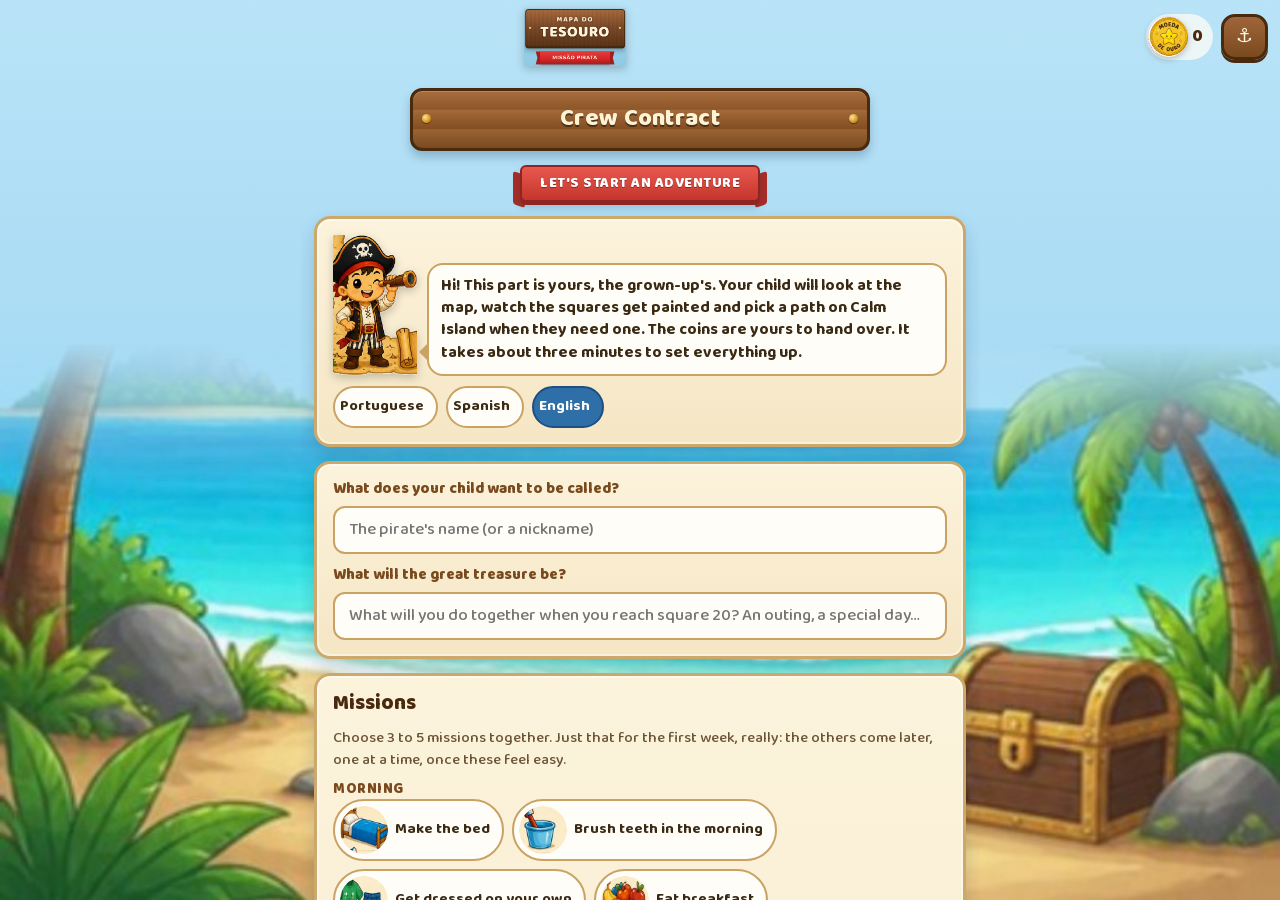
<file: app/index.html>
<!DOCTYPE html>
<html lang="pt-BR">
<head>
  <meta charset="UTF-8" />
  <meta name="viewport" content="width=device-width, initial-scale=1.0, maximum-scale=1.0, user-scalable=no, viewport-fit=cover" />
  <title>Mapa do Tesouro</title>
  <meta name="description" content="Sistema de missões e recompensas que transforma a rotina da criança em aventura. Tela do adulto, papel da criança. Sem anúncios, sem coleta de dados." />
  <meta name="robots" content="noindex" />
  <meta name="theme-color" content="#A9DCF5" />
  <link rel="manifest" href="manifest.json" />
  <link rel="icon" type="image/png" sizes="48x48" href="icons/favicon-48.png" />
  <link rel="apple-touch-icon" href="icons/apple-touch-icon.png" />
  <meta name="apple-mobile-web-app-capable" content="yes" />
  <meta name="apple-mobile-web-app-status-bar-style" content="default" />
  <meta name="apple-mobile-web-app-title" content="Tesouro" />
  <link rel="stylesheet" href="fonts/fonts.css" />
  <!-- sem ?v= no CSS: o service worker guarda './css/styles.css' e um parâmetro de versão impedia o
       match offline (achado de 05/10/2026). A invalidação já vem do nome do cache, tesouro-v<versão>. -->
  <link rel="stylesheet" href="css/styles.css" />
</head>
<body>
  <div id="bg" aria-hidden="true"></div>
  <header id="topbar">
    <button id="btn-back" class="icon-btn" hidden aria-label="Voltar">←</button>
    <h1 id="title">Mapa do Tesouro</h1>
    <a class="logo" id="logo" href="#"><img src="img/logo.png" alt="Mapa do Tesouro · Missão Pirata"></a>
    <button id="coins-badge" class="badge-btn" title="moedas"><img src="img/moeda-ouro.png" alt=""><span id="coins-count">0</span></button>
    <button id="btn-parent" class="icon-btn" aria-label="Painel do Capitão">⚓</button>
  </header>
  <main id="screen"></main>
  <div id="install-banner" hidden><span id="install-msg">Instale o app na tela inicial</span><button id="btn-install">Instalar</button><button id="btn-install-close" class="icon-btn" aria-label="Fechar">✕</button></div>
  <div id="feedback-overlay" hidden><div id="feedback-card"></div></div>
  <script src="config.js"></script>
  <script src="js/i18n.js"></script>
  <script src="js/data.js"></script>
  <script src="js/app.js"></script>
  <script src="js/rotas.js"></script>
  <script src="js/sw-registro.js"></script>
</body>
</html>
</file>
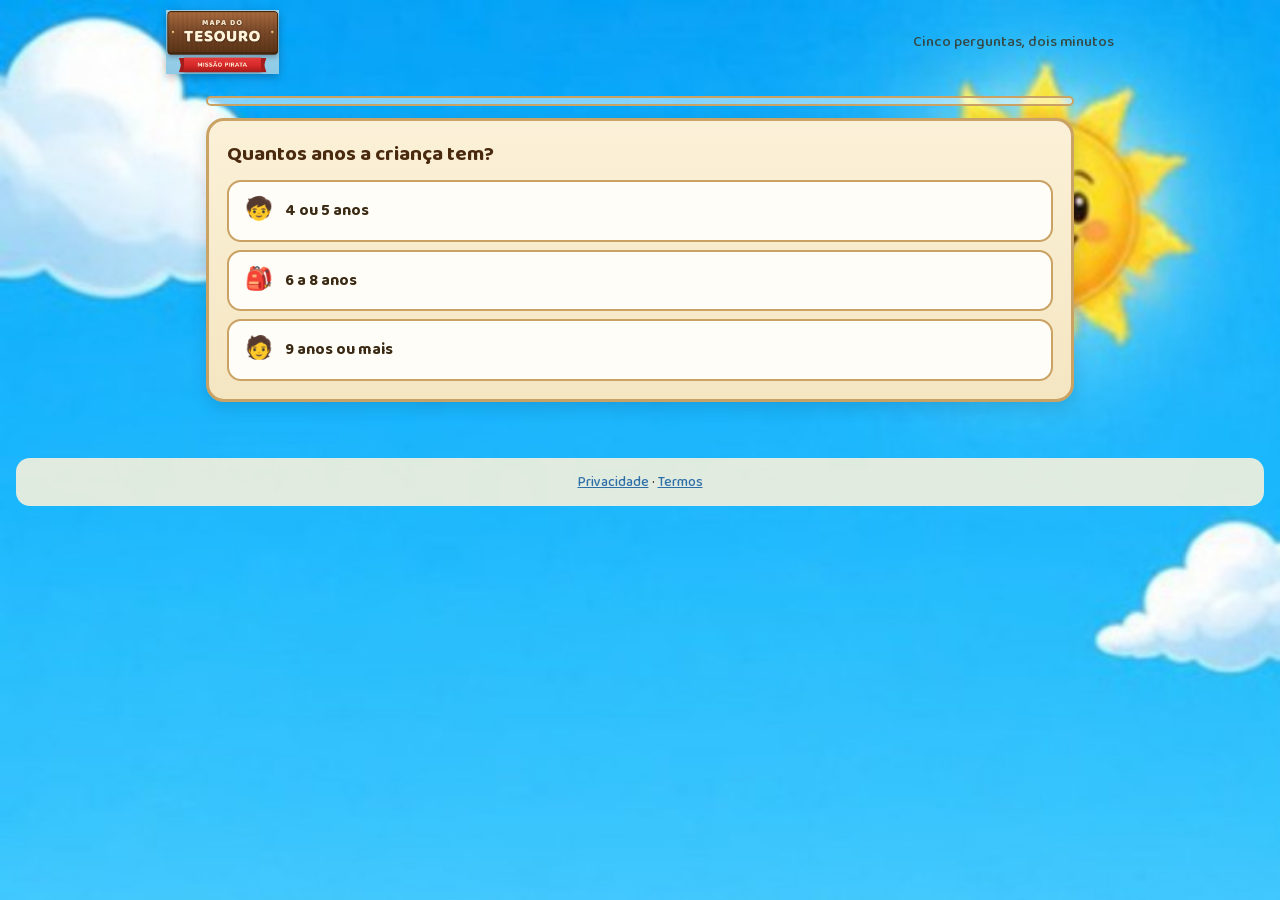
<file: quiz/index.html>
<!DOCTYPE html>
<html lang="pt-BR">
<head>
<meta charset="UTF-8"><meta name="viewport" content="width=device-width,initial-scale=1">
<title>{b} — as primeiras missões do seu pirata</title><meta name="robots" content="noindex">
<link rel="stylesheet" href="../app/fonts/fonts.css"><link rel="stylesheet" href="../site.css"><link rel="icon" href="../app/icons/favicon-48.png">
<style>body{background-image:url(../app/img/fundo.jpg)}.sign{background-image:url(../app/img/placa.png)}</style>
<script src="../app/config.js"></script><script src="../app/js/data.js"></script>
</head>
<body>
<header class="top"><a class="logo" href="../" aria-label="Mapa do Tesouro"><img src="../app/img/logo.png" alt="Mapa do Tesouro · Missão Pirata"></a><span class="muted">Cinco perguntas, dois minutos</span></header>
<div class="wrap">
  <div class="bar"><i id="bar"></i></div>
  <div class="card q on" data-q="0"><h2>Quantos anos a criança tem?</h2><div class="opts">
    <button class="opt" data-v="1"><span>🧒</span>4 ou 5 anos</button><button class="opt" data-v="2"><span>🎒</span>6 a 8 anos</button><button class="opt" data-v="3"><span>🧑</span>9 anos ou mais</button></div></div>
  <div class="card q" data-q="1"><h2>Em que parte do dia a rotina pesa mais aí em casa?</h2><div class="opts">
    <button class="opt" data-v="manha"><span>🌞</span>de manhã, para sair de casa</button><button class="opt" data-v="escola"><span>🏫</span>dever de casa e mochila</button><button class="opt" data-v="casa"><span>🏠</span>guardar coisas e ajudar em casa</button><button class="opt" data-v="noite"><span>🌙</span>banho, dentes e hora de dormir</button></div></div>
  <div class="card q" data-q="2"><h2>E o que mais costuma virar briga?</h2><div class="opts">
    <button class="opt" data-v="tela"><span>📺</span>desligar a tela</button><button class="opt" data-v="calma"><span>🗣️</span>gritos e birras</button><button class="opt" data-v="esperar"><span>⏳</span>esperar a vez e ouvir</button><button class="opt" data-v="nada"><span>🙂</span>nada em especial</button></div></div>
  <div class="card q" data-q="3"><h2>Tem diagnóstico ou suspeita de TDAH, TOD ou TEA?</h2><div class="opts">
    <button class="opt" data-v="sim"><span>🧠</span>sim</button><button class="opt" data-v="nao"><span>🌱</span>não</button><button class="opt" data-v="ns"><span>🤔</span>não sei</button></div></div>
  <div class="card q" data-q="4"><h2>Que idioma vocês falam em casa?</h2><div class="opts">
    <button class="opt" data-v="pt"><span>🔤</span>português</button><button class="opt" data-v="es"><span>🔤</span>espanhol</button><button class="opt" data-v="en"><span>🔤</span>inglês</button></div></div>

  <div class="card q" data-q="res" id="res">
    <span class="badge">Um bom começo</span>
    <h2 id="r-title">As três primeiras missões</h2>
    <p id="r-body" class="muted"></p>
    <h3>Se fosse com a gente, começaríamos por estas:</h3>
    <ol id="r-list" style="padding-left:20px"></ol>
    <p class="muted" style="margin-top:10px" id="r-extra"></p>
    <div class="price" style="margin-top:16px;padding:14px;border-radius:18px"><div class="old" data-anchor></div><div class="now" data-price>R$ 47</div><small>Pagamento único · app + kit de 31 páginas para imprimir · 7 dias para desistir, conforme o Código de Defesa do Consumidor</small>
      <a class="btn btn-warn full" data-checkout data-sem-checkout-label="Experimentar grátis" href="../app/">Quero o acesso completo</a></div>
    <p class="center" style="margin-top:12px"><a class="btn btn-ghost" id="r-demo" href="../app/">Começar pela versão gratuita, sem compromisso</a></p>
  </div>
</div>
<footer><a href="../privacidade.html">Privacidade</a> · <a href="../termos.html">Termos</a></footer>
<script src="../brand.js"></script>
<script>
(function(){
  const qs=[...document.querySelectorAll('.q[data-q]:not(#res)')]; const resp={}; let i=0; const bar=document.getElementById('bar');
  function show(n){ qs.forEach((q,k)=>q.classList.toggle('on',k===n)); document.getElementById('res').classList.toggle('on',n>=qs.length); bar.style.width=Math.round(100*Math.min(n,qs.length)/qs.length)+'%'; window.scrollTo(0,0); if(n>=qs.length) resultado();
    // Foco no título da pergunta (ou do resultado) que acabou de aparecer: leitor de tela e teclado seguem o fluxo.
    const h=(n<qs.length?qs[n]:document.getElementById('res')).querySelector('h2'); if(h&&n>0){ h.setAttribute('tabindex','-1'); h.focus({preventScroll:true}); } }
  qs.forEach((q,k)=>q.querySelectorAll('.opt').forEach(o=>o.addEventListener('click',()=>{ resp[k]=o.dataset.v; i=k+1; show(i); })));
  function resultado(){
    // Índices: 0 idade · 1 momento · 2 atrito · 3 diagnóstico · 4 idioma. Cada resposta muda o resultado.
    const faixa=resp[0]||'2', mom=resp[1]||'manha', atr=resp[2]||'nada', diag=resp[3]||'nao', lang=resp[4]||'pt';
    // Sugestões por ID do catálogo do app (app/js/data.js, carregado acima). O rótulo mostrado aqui é o
    // mesmo que a família vai ver no app: antes havia um dicionário de textos à parte, e em 72 das 432
    // combinações o nome mudava no caminho ("Arrumar o quarto" chegava como "Arrumar a cama").
    const M={ manha:['cama','dentes_m','horario'], escola:['mochila','tarefa','agenda'], casa:['brinquedos','mesa','materiais'], noite:['banho','dentes_n','dormir'] };
    let ids=M[mom].slice();
    const A={ tela:'tela_off', calma:'calma', esperar:'esperar' };
    if(A[atr]) ids=[A[atr]].concat(ids.slice(0,2));
    if(faixa==='1') ids=ids.map(x=>x==='tarefa'?'brinquedos':x==='agenda'?'roupa':x);
    if(faixa==='3') ids=ids.map(x=>x==='brinquedos'?'pet':x);
    ids=[...new Set(ids)].filter(id=>MISSOES.some(m=>m.id===id)).slice(0,3);
    const lista=ids.map(id=>MISSOES.find(m=>m.id===id).t.pt);
    const nomes={1:'4 a 5 anos',2:'6 a 8 anos',3:'9 anos ou mais'};
    document.getElementById('r-title').textContent='Três primeiras missões para '+nomes[faixa];
    // Coerente com a página de vendas (sem faixa fechada): para 9+ o método serve, mas o visual é infantil. Dizemos isso em vez de fingir que é para 12.
    if(faixa==='3') document.getElementById('r-title').textContent+=' (o método serve; só a ilustração é infantil)';
    // Precisão sobre o kit: a versão própria é para TDAH e TOD; o TEA aparece no bônus de regulação emocional (que fala de "TDAH, TEA e TOD"). Não prometer versão que não existe.
    document.getElementById('r-body').textContent=(diag==='sim'?'Para crianças com TDAH ou TOD, o kit tem uma versão própria: poucas missões por vez, moeda na hora, apoio visual e previsibilidade. Para o TEA, o bônus de regulação emocional traz orientações específicas, e o método é o mesmo. ':diag==='ns'?'Na dúvida, o caminho é o mesmo para qualquer criança: poucas missões, moeda na hora e previsibilidade. Se a dúvida ficar, vale conversar com um profissional. ':'')+'Comecem com três missões na primeira semana. As outras entram depois, uma de cada vez, conforme a rotina pedir. O app vai funcionar em '+({pt:'português',es:'espanhol',en:'inglês'}[lang])+'.';
    document.getElementById('r-list').innerHTML=lista.map(x=>'<li>'+x+'</li>').join('');
    document.getElementById('r-extra').textContent=(atr==='calma'?'Para a hora da birra, a Ilha da Calma traz dez caminhos para a criança se acalmar, e ela já vem liberada na versão gratuita. ':atr==='tela'?'Sobre a tela: a Missão Telas transforma a briga em combinado. Vocês definem quantos minutos vale uma moeda, e esse número vale a semana inteira. ':'')+'Combinem o prêmio antes de começar. Experiências valem mais do que coisas: um passeio, uma noite de filme, um tempo só de vocês.';
    // As três missões vão para o app já marcadas, para a família não escolher tudo de novo.
    const demo=document.getElementById('r-demo'); demo.href='../app/?lang='+lang+(ids.length?'&m='+ids.join(','):'');
    // Nada é gravado: a resposta sobre diagnóstico só serve para montar este resultado e fica na memória da página.
    try{ localStorage.removeItem('mtp_quiz'); }catch(e){} // limpa o que versões anteriores guardavam
    /* Sem Pixel da Meta nesta página, de propósito: as respostas falam da criança (idade, diagnóstico). brand.js bloqueia /quiz/ mesmo com aceite. */
  }
  show(0);
})();
</script>
</body></html>
</file>
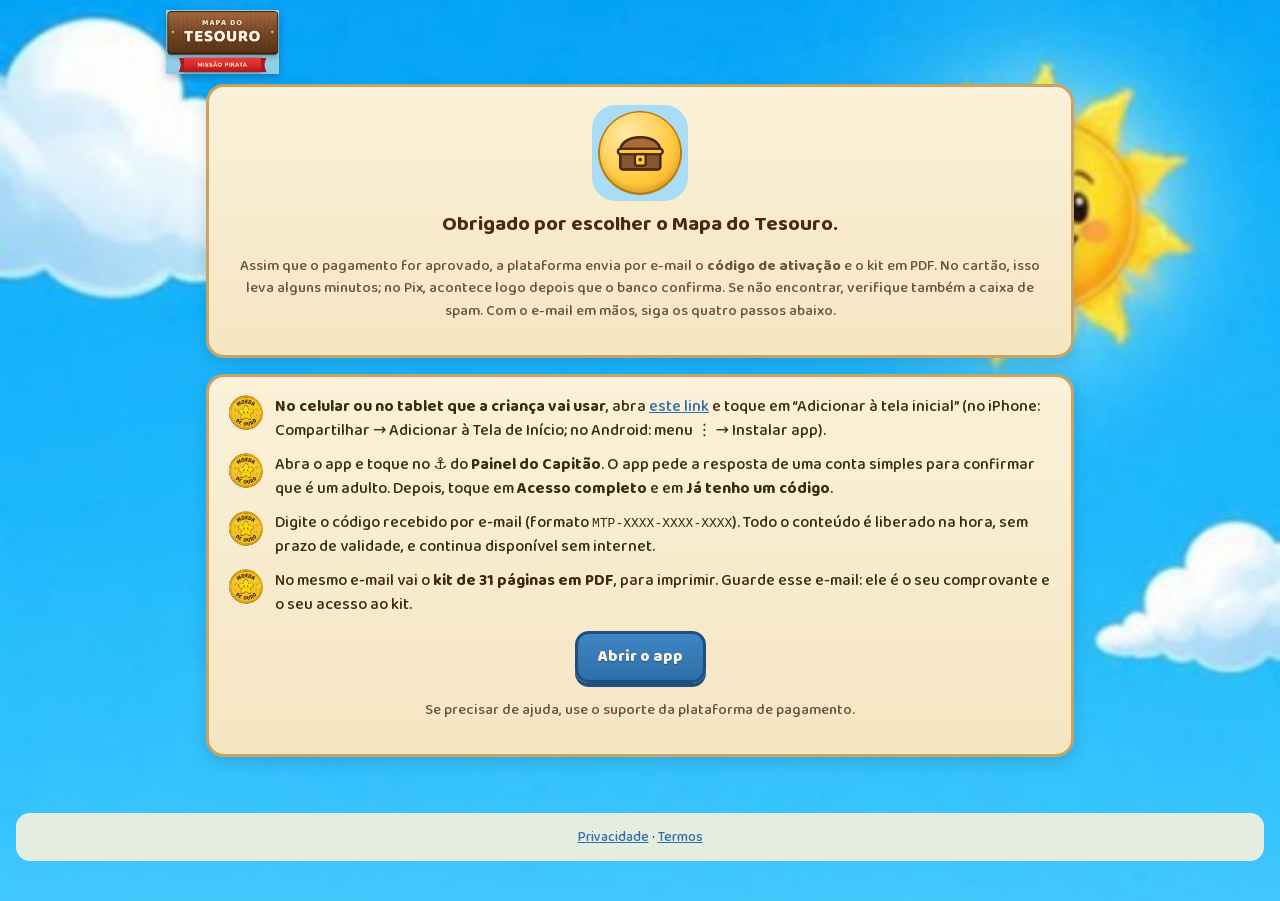
<file: obrigado.html>
<!DOCTYPE html>
<html lang="pt-BR">
<head><meta charset="UTF-8"><meta name="viewport" content="width=device-width,initial-scale=1"><title>{b} — obrigado! Ative o app</title><meta name="robots" content="noindex">
<link rel="stylesheet" href="app/fonts/fonts.css"><link rel="stylesheet" href="site.css"><link rel="icon" href="app/icons/favicon-48.png"><script src="app/config.js"></script></head>
<body data-medicao><header class="top"><a class="logo" href="./" aria-label="Mapa do Tesouro"><img src="app/img/logo.png" alt="Mapa do Tesouro · Missão Pirata"></a></header>
<div class="wrap">
  <!-- Texto neutro de propósito (auditoria de 25/11/2026): esta página não sabe se o pagamento foi
       aprovado. Quem confirma é o e-mail da plataforma; um acesso direto a esta URL não pode anunciar compra. -->
  <div class="card center"><img src="app/icons/icon-192.png" alt="" style="width:96px;height:96px;border-radius:24px;margin:0 auto 8px;display:block"><h2>Obrigado por escolher o <span data-brand>Mapa do Tesouro</span>.</h2>
    <p class="muted">Assim que o pagamento for aprovado, a plataforma envia por e-mail o <b>código de ativação</b> e o kit em PDF. No cartão, isso leva alguns minutos; no Pix, acontece logo depois que o banco confirma. Se não encontrar, verifique também a caixa de spam. Com o e-mail em mãos, siga os quatro passos abaixo.</p></div>
  <div class="card"><div class="steps">
    <div class="step"><b>1</b><div><strong>No celular ou no tablet que a criança vai usar</strong>, abra <a href="app/" id="link-app">este link</a> e toque em “Adicionar à tela inicial” (no iPhone: Compartilhar → Adicionar à Tela de Início; no Android: menu ⋮ → Instalar app).</div></div>
    <div class="step"><b>2</b><div>Abra o app e toque no ⚓ do <strong>Painel do Capitão</strong>. O app pede a resposta de uma conta simples para confirmar que é um adulto. Depois, toque em <strong>Acesso completo</strong> e em <strong>Já tenho um código</strong>.</div></div>
    <div class="step"><b>3</b><div>Digite o código recebido por e-mail (formato <code>MTP-XXXX-XXXX-XXXX</code>). Todo o conteúdo é liberado na hora, sem prazo de validade, e continua disponível sem internet.</div></div>
    <div class="step"><b>4</b><div>No mesmo e-mail vai o <strong>kit de 31 páginas em PDF</strong>, para imprimir. Guarde esse e-mail: ele é o seu comprovante e o seu acesso ao kit.</div></div>
  </div>
  <p class="center" style="margin-top:14px"><a class="btn btn-primary" href="app/">Abrir o app</a></p>
  <p class="muted center" style="margin-top:10px">Se precisar de ajuda, use o suporte da plataforma de pagamento<span data-contact-wrap> ou <a data-contact href="#">escreva para nós</a></span>.</p></div>
</div>
<footer><a href="privacidade.html">Privacidade</a> · <a href="termos.html">Termos</a><span data-medicao-prefs-wrap> · <button type="button" class="linkbtn" data-medicao-prefs>Alterar a escolha de medição</button></span></footer>
<script>
/* Antes de qualquer medição: guarda o identificador da transação e tira parâmetros e fragmento (#) da
   barra de endereço. O Pixel envia à Meta o endereço da página, e o retorno do checkout pode trazer dados
   do comprador (e-mail, nome); os Termos da Meta, item 1.h, (ii), vedam enviar contato sem hash. */
var mtpTid=null;
try{
  var q=new URLSearchParams(location.search);
  var t=q.get('transaction_id')||q.get('order_id')||q.get('sale_id')||q.get('tid');
  if(t&&/^[A-Za-z0-9_-]{4,64}$/.test(t)) mtpTid=t; // só identificador com formato plausível vira eventID
  if(location.search||location.hash) history.replaceState(null,'',location.pathname);
}catch(e){}
</script>
<script src="brand.js"></script><script>
/* Purchase: só com o aceite da medição (brand.js) e só quando a página chega com identificador da
   plataforma de checkout. PENDENTE (conferir no painel da Cakto antes de ligar o Pixel): se a Cakto
   só redireciona para esta página depois do pagamento confirmado (Pix pago, não apenas gerado) e
   com quais nomes de parâmetro. Deduplicado por transação via localStorage e com eventID p/ a API de Conversões. */
/* DESLIGADO em 25/11/2026 (auditoria): um identificador com formato plausível na URL não prova
   pagamento aprovado (o Pix gerado também redireciona). Só religar (purchaseAtivo em config.js) depois
   de confirmar no painel da Cakto quando esta página é chamada e com que parâmetro, e de preferência
   com o valor real do pedido vindo da plataforma. */
try{
  var C=window.APP_CONFIG||{}, tid=mtpTid;
  if(C.purchaseAtivo&&tid&&window.mtpMedicao) mtpMedicao.quandoAtiva(function(fbq){
    try{ if(localStorage.getItem('mtp_purchase_'+tid)!=null) return; }catch(e){}
    fbq('track','Purchase',{value:C.priceValue||47,currency:C.priceCurrency||'BRL'},{eventID:tid});
    try{ localStorage.setItem('mtp_purchase_'+tid,'1'); }catch(e){}
  });
}catch(e){}
</script>
</body></html>
</file>
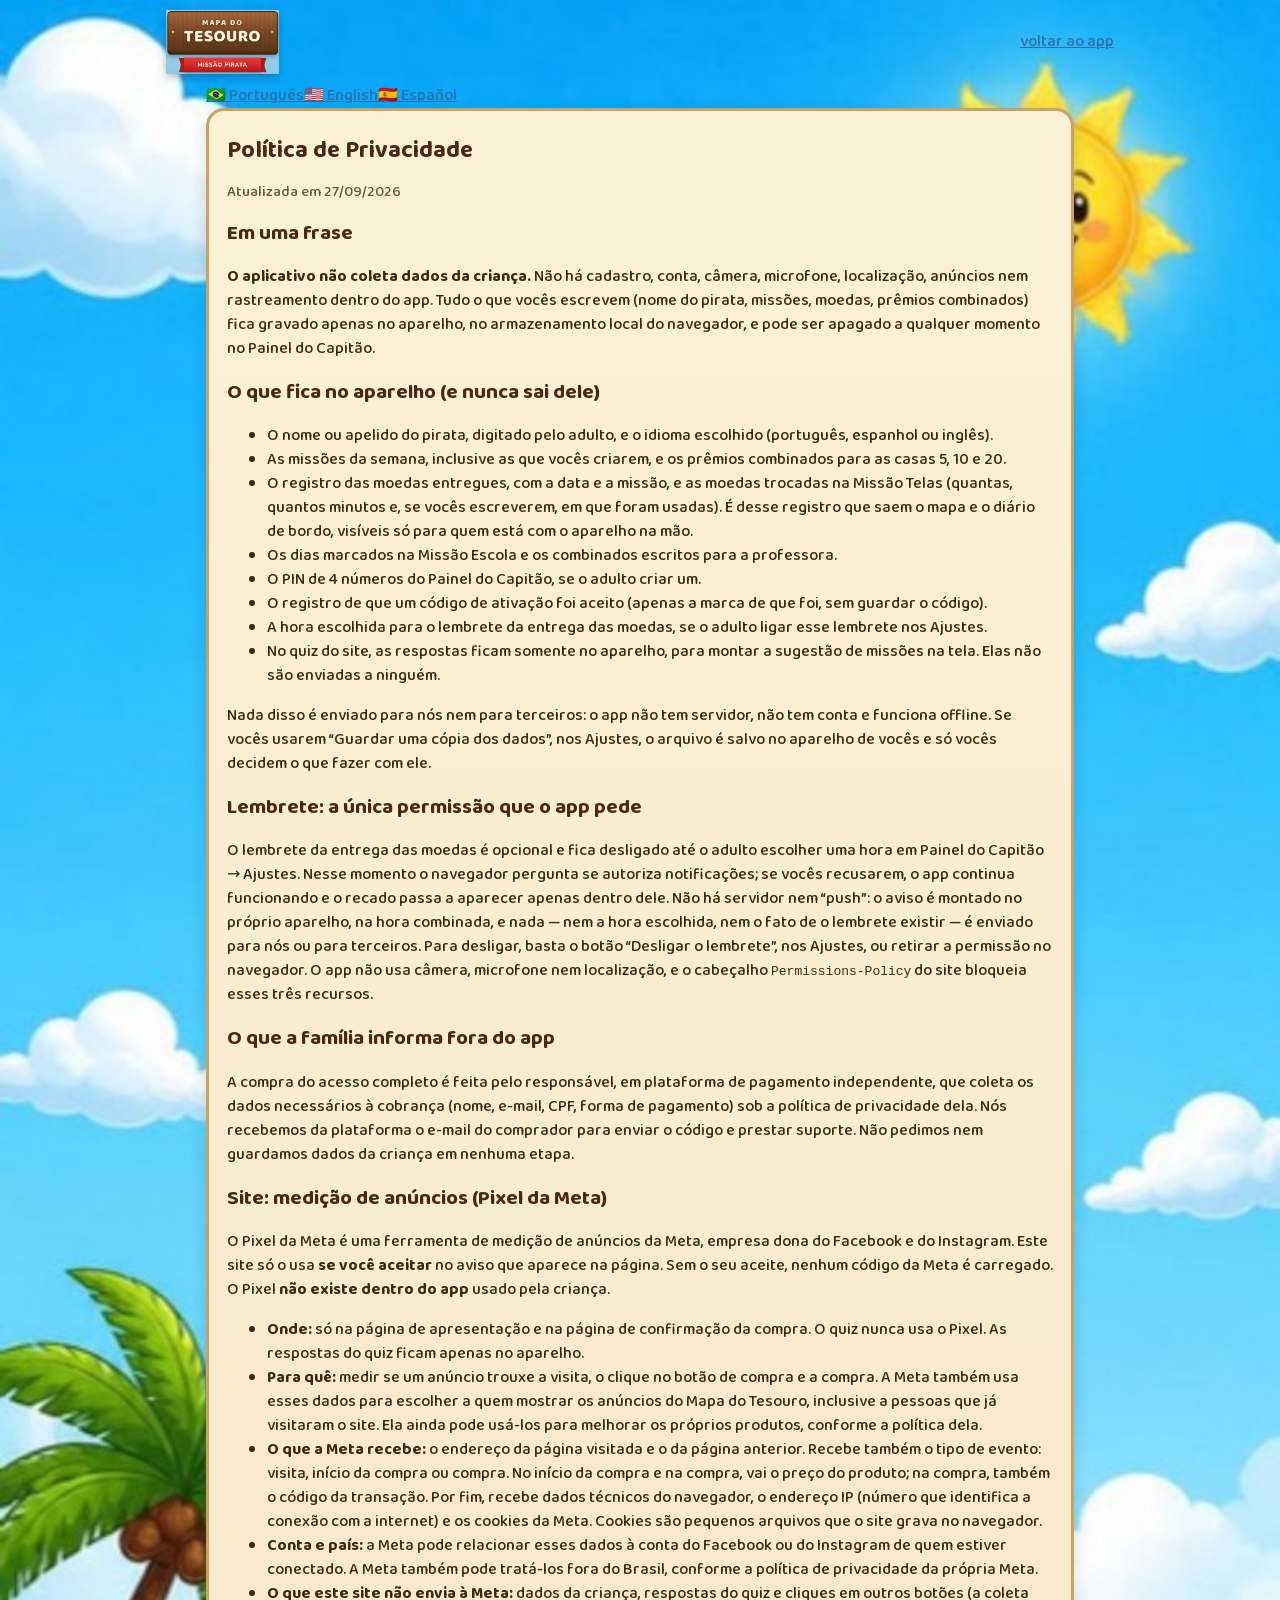
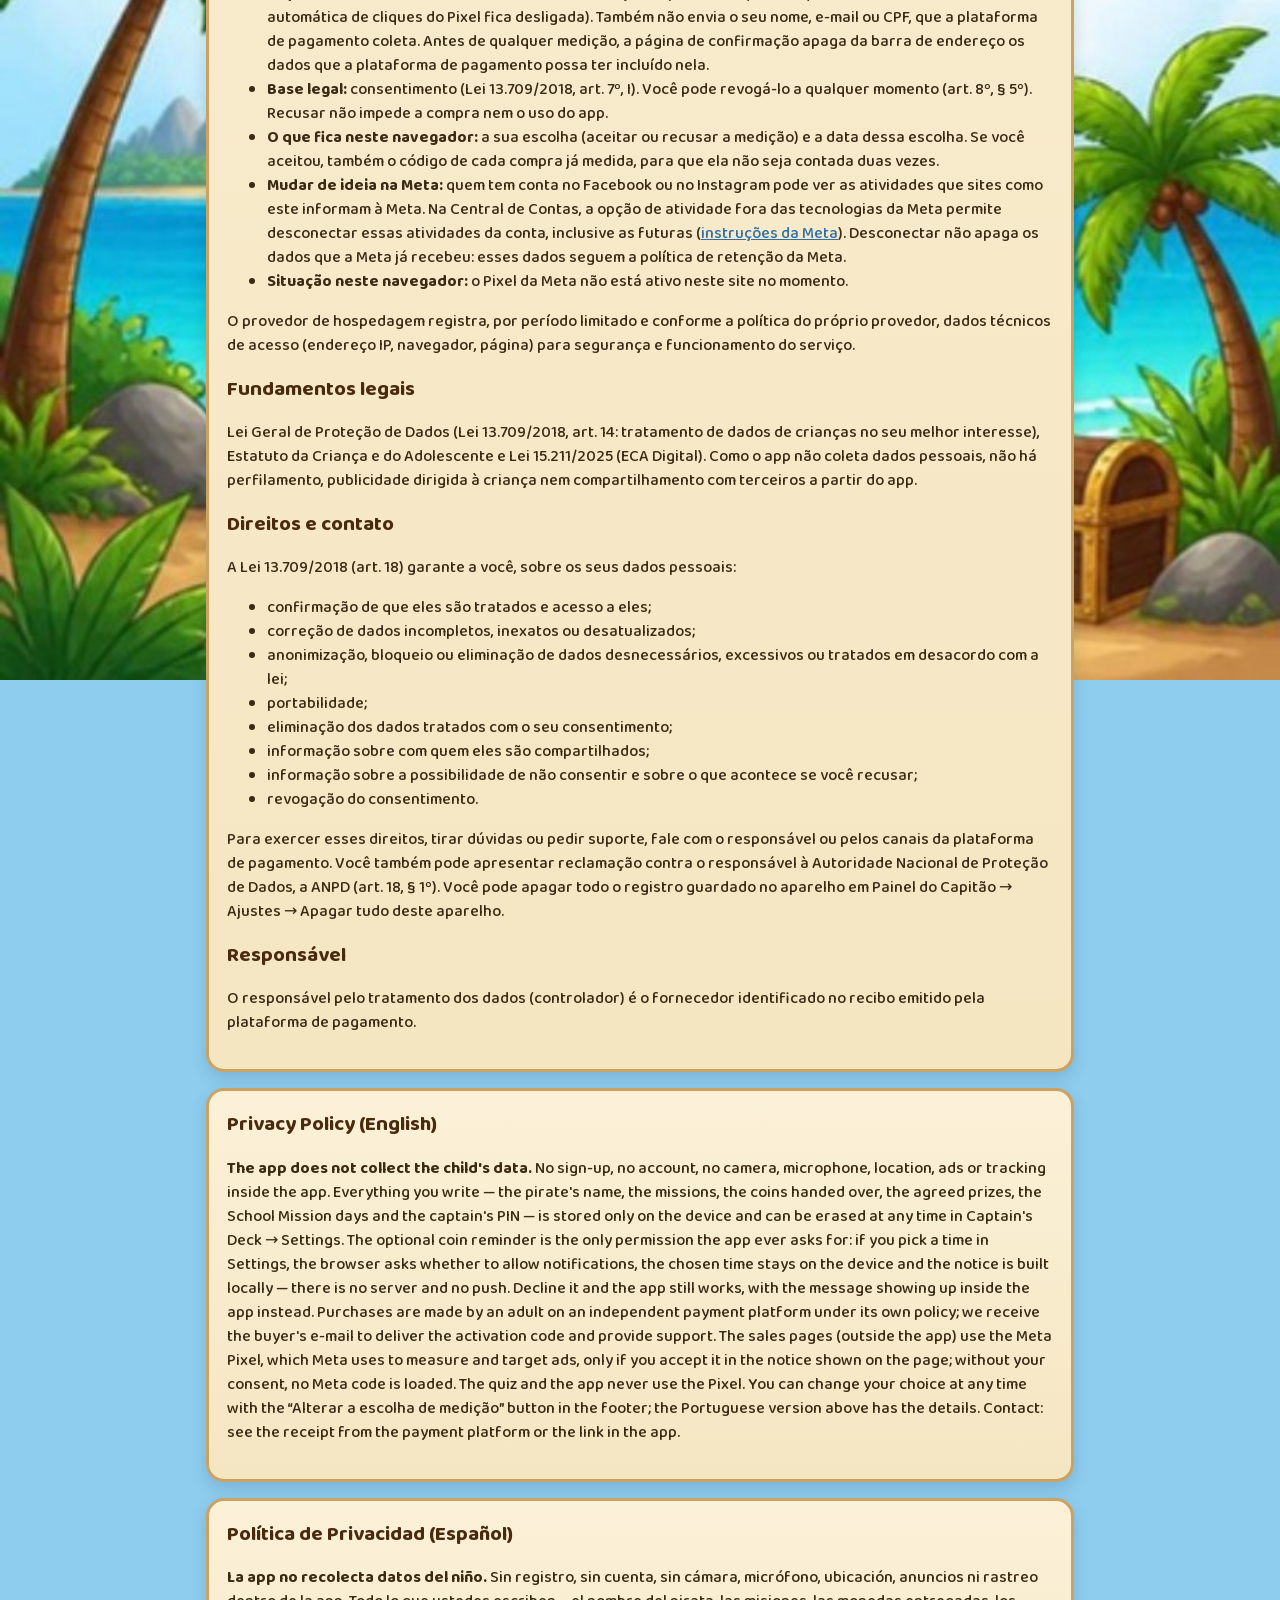
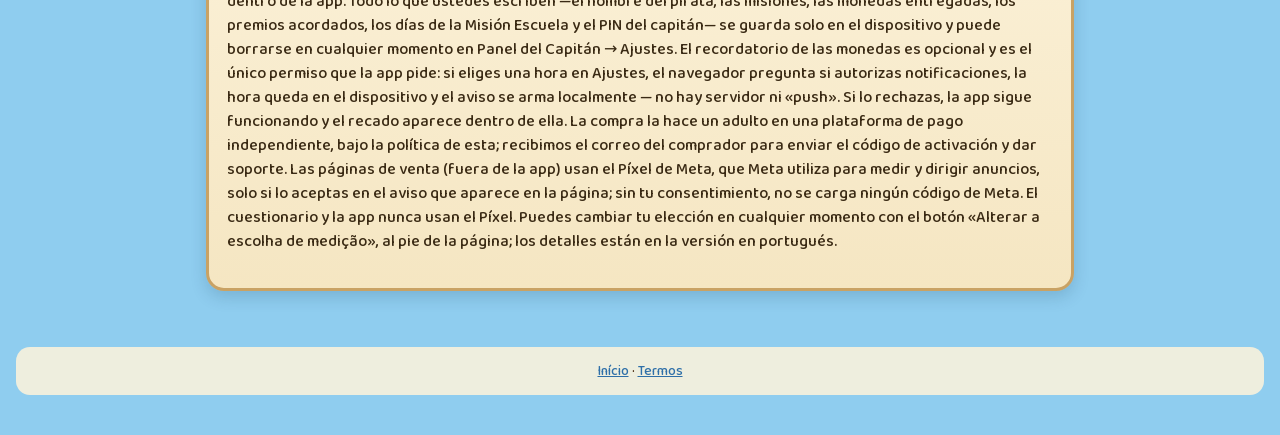
<file: privacidade.html>
<!DOCTYPE html>
<html lang="pt-BR">
<head><meta charset="UTF-8"><meta name="viewport" content="width=device-width,initial-scale=1"><title>{b} — Política de Privacidade</title><meta name="description" content="Política de privacidade: o app não coleta dados da criança; tudo fica no aparelho da família. Dados de compra ficam com a plataforma de pagamento. O site só usa o Pixel da Meta com o seu aceite.">
<link rel="stylesheet" href="app/fonts/fonts.css"><link rel="stylesheet" href="site.css"><link rel="icon" href="app/icons/favicon-48.png"><script src="app/config.js"></script></head>
<body><header class="top"><a class="logo" href="./" aria-label="Mapa do Tesouro"><img src="app/img/logo.png" alt="Mapa do Tesouro · Missão Pirata"></a><a href="app/">voltar ao app</a></header>
<div class="wrap legal">
  <div class="lang-tabs"><a href="#pt">🇧🇷 Português</a><a href="#en">🇺🇸 English</a><a href="#es">🇪🇸 Español</a></div>
  <div class="card" id="pt">
    <h1 style="font-size:1.5rem">Política de Privacidade</h1><p class="muted">Atualizada em 27/09/2026</p>
    <h2>Em uma frase</h2><p><b>O aplicativo não coleta dados da criança.</b> Não há cadastro, conta, câmera, microfone, localização, anúncios nem rastreamento dentro do app. Tudo o que vocês escrevem (nome do pirata, missões, moedas, prêmios combinados) fica gravado apenas no aparelho, no armazenamento local do navegador, e pode ser apagado a qualquer momento no Painel do Capitão.</p>
    <h2>O que fica no aparelho (e nunca sai dele)</h2><ul>
      <li>O nome ou apelido do pirata, digitado pelo adulto, e o idioma escolhido (português, espanhol ou inglês).</li>
      <li>As missões da semana, inclusive as que vocês criarem, e os prêmios combinados para as casas 5, 10 e 20.</li>
      <li>O registro das moedas entregues, com a data e a missão, e as moedas trocadas na Missão Telas (quantas, quantos minutos e, se vocês escreverem, em que foram usadas). É desse registro que saem o mapa e o diário de bordo, visíveis só para quem está com o aparelho na mão.</li>
      <li>Os dias marcados na Missão Escola e os combinados escritos para a professora.</li>
      <li>O PIN de 4 números do Painel do Capitão, se o adulto criar um.</li>
      <li>O registro de que um código de ativação foi aceito (apenas a marca de que foi, sem guardar o código).</li>
      <li>A hora escolhida para o lembrete da entrega das moedas, se o adulto ligar esse lembrete nos Ajustes.</li>
      <li>No quiz do site, as respostas ficam somente no aparelho, para montar a sugestão de missões na tela. Elas não são enviadas a ninguém.</li>
    </ul>
    <p>Nada disso é enviado para nós nem para terceiros: o app não tem servidor, não tem conta e funciona offline. Se vocês usarem “Guardar uma cópia dos dados”, nos Ajustes, o arquivo é salvo no aparelho de vocês e só vocês decidem o que fazer com ele.</p>
    <h2>Lembrete: a única permissão que o app pede</h2><p>O lembrete da entrega das moedas é opcional e fica desligado até o adulto escolher uma hora em Painel do Capitão → Ajustes. Nesse momento o navegador pergunta se autoriza notificações; se vocês recusarem, o app continua funcionando e o recado passa a aparecer apenas dentro dele. Não há servidor nem “push”: o aviso é montado no próprio aparelho, na hora combinada, e nada — nem a hora escolhida, nem o fato de o lembrete existir — é enviado para nós ou para terceiros. Para desligar, basta o botão “Desligar o lembrete”, nos Ajustes, ou retirar a permissão no navegador. O app não usa câmera, microfone nem localização, e o cabeçalho <code>Permissions-Policy</code> do site bloqueia esses três recursos.</p>
    <h2>O que a família informa fora do app</h2><p>A compra do acesso completo é feita pelo responsável, em plataforma de pagamento independente, que coleta os dados necessários à cobrança (nome, e-mail, CPF, forma de pagamento) sob a política de privacidade dela. Nós recebemos da plataforma o e-mail do comprador para enviar o código e prestar suporte. Não pedimos nem guardamos dados da criança em nenhuma etapa.</p>
    <h2 id="medicao">Site: medição de anúncios (Pixel da Meta)</h2>
    <p>O Pixel da Meta é uma ferramenta de medição de anúncios da Meta, empresa dona do Facebook e do Instagram. Este site só o usa <b>se você aceitar</b> no aviso que aparece na página. Sem o seu aceite, nenhum código da Meta é carregado. O Pixel <b>não existe dentro do app</b> usado pela criança.</p>
    <ul>
      <li><b>Onde:</b> só na página de apresentação e na página de confirmação da compra. O quiz nunca usa o Pixel. As respostas do quiz ficam apenas no aparelho.</li>
      <li><b>Para quê:</b> medir se um anúncio trouxe a visita, o clique no botão de compra e a compra. A Meta também usa esses dados para escolher a quem mostrar os anúncios do <span data-brand>Mapa do Tesouro</span>, inclusive a pessoas que já visitaram o site. Ela ainda pode usá-los para melhorar os próprios produtos, conforme a política dela.</li>
      <li><b>O que a Meta recebe:</b> o endereço da página visitada e o da página anterior. Recebe também o tipo de evento: visita, início da compra ou compra. No início da compra e na compra, vai o preço do produto; na compra, também o código da transação. Por fim, recebe dados técnicos do navegador, o endereço IP (número que identifica a conexão com a internet) e os cookies da Meta. Cookies são pequenos arquivos que o site grava no navegador.</li>
      <li><b>Conta e país:</b> a Meta pode relacionar esses dados à conta do Facebook ou do Instagram de quem estiver conectado. A Meta também pode tratá-los fora do Brasil, conforme a política de privacidade da própria Meta.</li>
      <li><b>O que este site não envia à Meta:</b> dados da criança, respostas do quiz e cliques em outros botões (a coleta automática de cliques do Pixel fica desligada). Também não envia o seu nome, e-mail ou CPF, que a plataforma de pagamento coleta. Antes de qualquer medição, a página de confirmação apaga da barra de endereço os dados que a plataforma de pagamento possa ter incluído nela.</li>
      <li><b>Base legal:</b> consentimento (Lei 13.709/2018, art. 7º, I). Você pode revogá-lo a qualquer momento (art. 8º, § 5º). Recusar não impede a compra nem o uso do app.</li>
      <li><b>O que fica neste navegador:</b> a sua escolha (aceitar ou recusar a medição) e a data dessa escolha. Se você aceitou, também o código de cada compra já medida, para que ela não seja contada duas vezes.</li>
      <li data-medicao-prefs-wrap><b>Mudar de ideia neste site:</b> use o botão “Alterar a escolha de medição”, no rodapé da página de apresentação, da página de confirmação da compra ou desta política. Ao recusar, novos eventos deixam de ser enviados, e os cookies da Meta gravados por este site (_fbp e _fbc) são apagados do navegador.</li>
      <li><b>Mudar de ideia na Meta:</b> quem tem conta no Facebook ou no Instagram pode ver as atividades que sites como este informam à Meta. Na Central de Contas, a opção de atividade fora das tecnologias da Meta permite desconectar essas atividades da conta, inclusive as futuras (<a href="https://www.facebook.com/help/2207256696182627" target="_blank" rel="noopener">instruções da Meta</a>). Desconectar não apaga os dados que a Meta já recebeu: esses dados seguem a política de retenção da Meta.</li>
      <li><b>Situação neste navegador:</b> <span data-medicao-estado>nenhuma escolha feita até agora.</span><span data-medicao-prefs-wrap> <button type="button" class="linkbtn" data-medicao-prefs>Alterar a escolha</button></span></li>
    </ul>
    <p>O provedor de hospedagem registra, por período limitado e conforme a política do próprio provedor, dados técnicos de acesso (endereço IP, navegador, página) para segurança e funcionamento do serviço.</p>
    <h2>Fundamentos legais</h2><p>Lei Geral de Proteção de Dados (Lei 13.709/2018, art. 14: tratamento de dados de crianças no seu melhor interesse), Estatuto da Criança e do Adolescente e Lei 15.211/2025 (ECA Digital). Como o app não coleta dados pessoais, não há perfilamento, publicidade dirigida à criança nem compartilhamento com terceiros a partir do app.</p>
    <h2>Direitos e contato</h2><p>A Lei 13.709/2018 (art. 18) garante a você, sobre os seus dados pessoais:</p><ul><li>confirmação de que eles são tratados e acesso a eles;</li><li>correção de dados incompletos, inexatos ou desatualizados;</li><li>anonimização, bloqueio ou eliminação de dados desnecessários, excessivos ou tratados em desacordo com a lei;</li><li>portabilidade;</li><li>eliminação dos dados tratados com o seu consentimento;</li><li>informação sobre com quem eles são compartilhados;</li><li>informação sobre a possibilidade de não consentir e sobre o que acontece se você recusar;</li><li>revogação do consentimento.</li></ul><p>Para exercer esses direitos, tirar dúvidas ou pedir suporte, fale com o responsável<span data-contact-wrap> pelo e-mail <a data-contact href="#">de contato</a></span> ou pelos canais da plataforma de pagamento. Você também pode apresentar reclamação contra o responsável à Autoridade Nacional de Proteção de Dados, a ANPD (art. 18, § 1º). Você pode apagar todo o registro guardado no aparelho em Painel do Capitão → Ajustes → Apagar tudo deste aparelho.</p>
    <h2>Responsável</h2><p>O responsável pelo tratamento dos dados (controlador) é <span data-fornecedor data-fornecedor-padrao>o fornecedor identificado no recibo emitido pela plataforma de pagamento</span>.</p>
  </div>
  <div class="card" id="en"><h2>Privacy Policy (English)</h2><p><b>The app does not collect the child's data.</b> No sign-up, no account, no camera, microphone, location, ads or tracking inside the app. Everything you write — the pirate's name, the missions, the coins handed over, the agreed prizes, the School Mission days and the captain's PIN — is stored only on the device and can be erased at any time in Captain's Deck → Settings. The optional coin reminder is the only permission the app ever asks for: if you pick a time in Settings, the browser asks whether to allow notifications, the chosen time stays on the device and the notice is built locally — there is no server and no push. Decline it and the app still works, with the message showing up inside the app instead. Purchases are made by an adult on an independent payment platform under its own policy; we receive the buyer's e-mail to deliver the activation code and provide support. The sales pages (outside the app) use the Meta Pixel, which Meta uses to measure and target ads, only if you accept it in the notice shown on the page; without your consent, no Meta code is loaded. The quiz and the app never use the Pixel. You can change your choice at any time with the “Alterar a escolha de medição” button in the footer; the Portuguese version above has the details. Contact: see the receipt from the payment platform or the link in the app.</p></div>
  <div class="card" id="es"><h2>Política de Privacidad (Español)</h2><p><b>La app no recolecta datos del niño.</b> Sin registro, sin cuenta, sin cámara, micrófono, ubicación, anuncios ni rastreo dentro de la app. Todo lo que ustedes escriben —el nombre del pirata, las misiones, las monedas entregadas, los premios acordados, los días de la Misión Escuela y el PIN del capitán— se guarda solo en el dispositivo y puede borrarse en cualquier momento en Panel del Capitán → Ajustes. El recordatorio de las monedas es opcional y es el único permiso que la app pide: si eliges una hora en Ajustes, el navegador pregunta si autorizas notificaciones, la hora queda en el dispositivo y el aviso se arma localmente — no hay servidor ni «push». Si lo rechazas, la app sigue funcionando y el recado aparece dentro de ella. La compra la hace un adulto en una plataforma de pago independiente, bajo la política de esta; recibimos el correo del comprador para enviar el código de activación y dar soporte. Las páginas de venta (fuera de la app) usan el Píxel de Meta, que Meta utiliza para medir y dirigir anuncios, solo si lo aceptas en el aviso que aparece en la página; sin tu consentimiento, no se carga ningún código de Meta. El cuestionario y la app nunca usan el Píxel. Puedes cambiar tu elección en cualquier momento con el botón «Alterar a escolha de medição», al pie de la página; los detalles están en la versión en portugués.</p></div>
</div>
<footer><a href="index.html">Início</a> · <a href="termos.html">Termos</a><span data-medicao-prefs-wrap> · <button type="button" class="linkbtn" data-medicao-prefs>Alterar a escolha de medição</button></span></footer><script src="brand.js"></script>
</body></html>
</file>
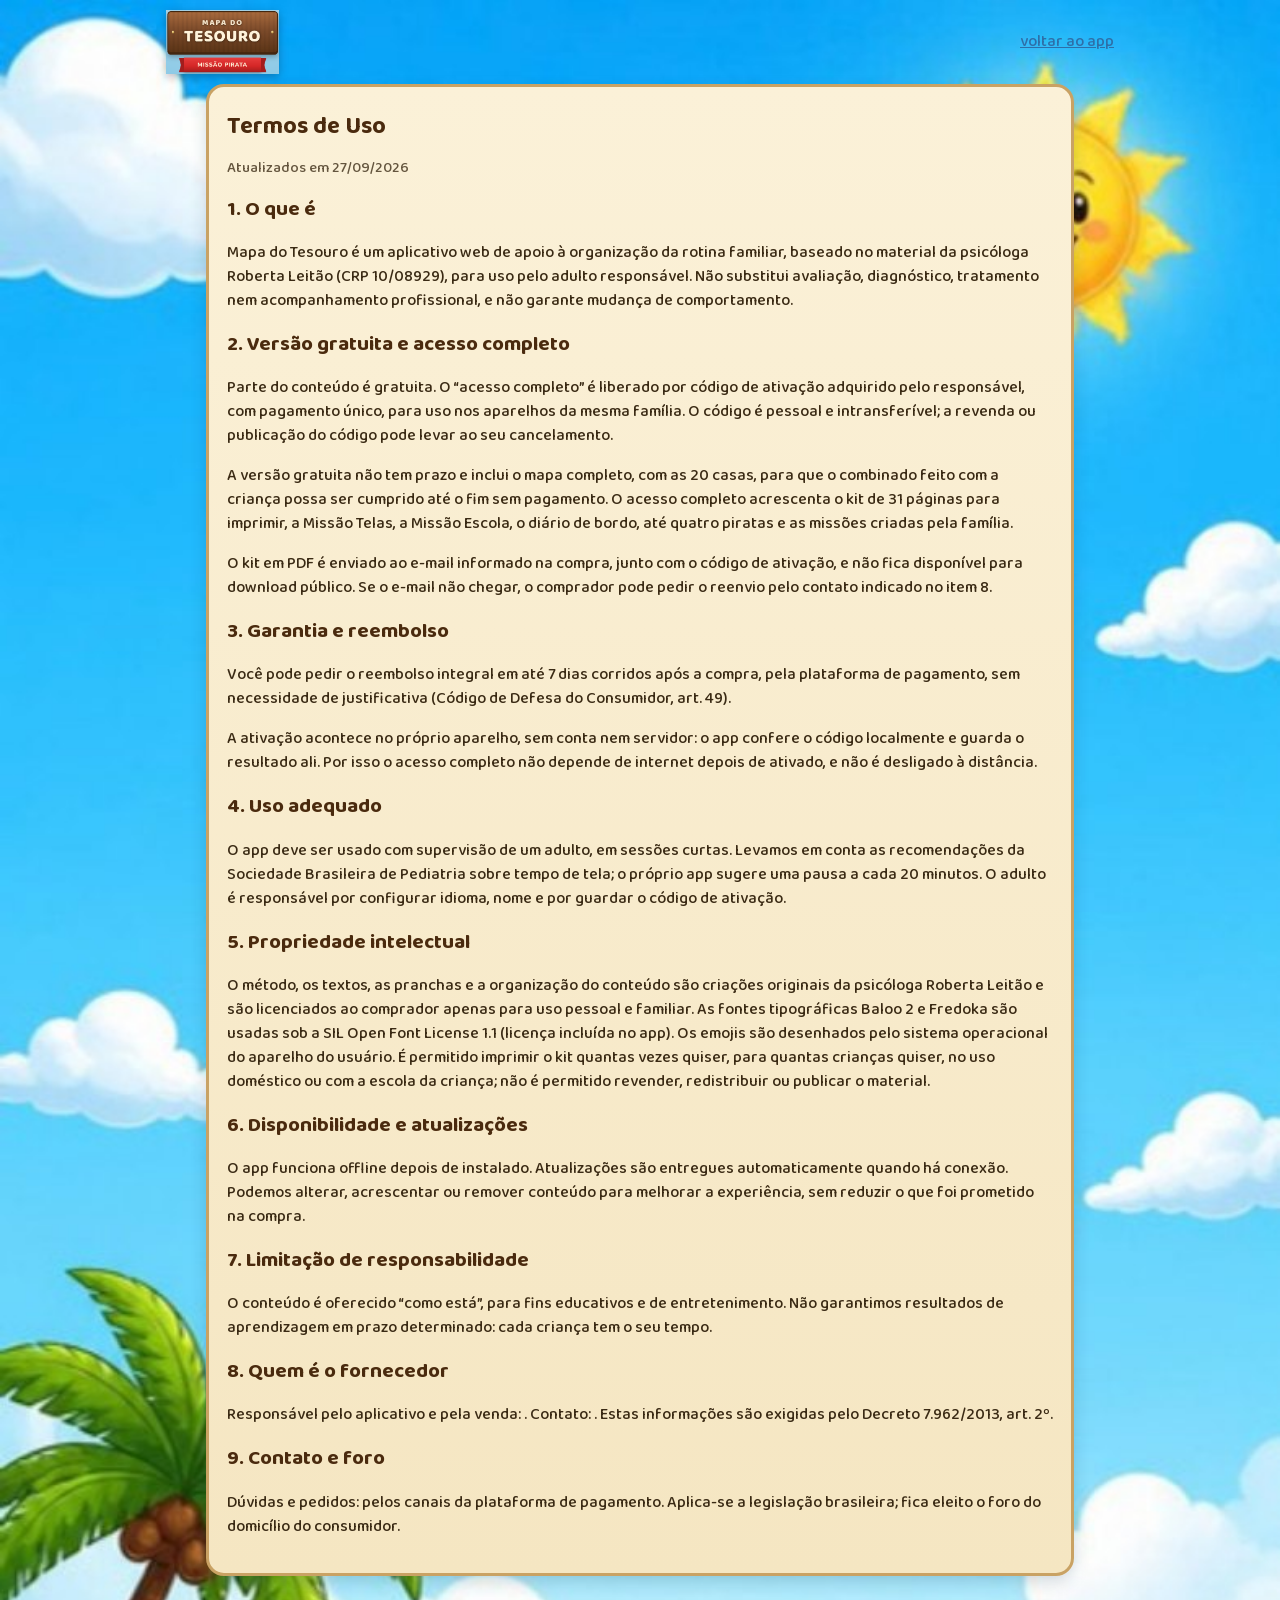
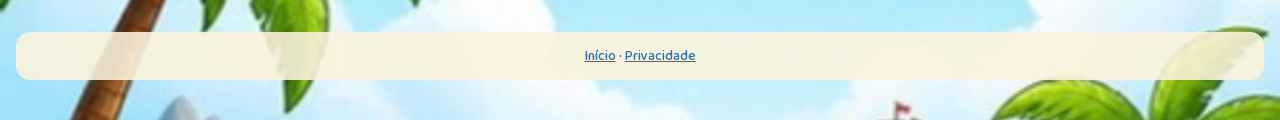
<file: termos.html>
<!DOCTYPE html>
<html lang="pt-BR">
<head><meta charset="UTF-8"><meta name="viewport" content="width=device-width,initial-scale=1"><title>{b} — Termos de Uso</title><meta name="description" content="Termos de uso do aplicativo: licença de uso familiar, pagamento único, garantia de 7 dias e responsabilidades.">
<link rel="stylesheet" href="app/fonts/fonts.css"><link rel="stylesheet" href="site.css"><link rel="icon" href="app/icons/favicon-48.png"><script src="app/config.js"></script></head>
<body><header class="top"><a class="logo" href="./" aria-label="Mapa do Tesouro"><img src="app/img/logo.png" alt="Mapa do Tesouro · Missão Pirata"></a><a href="app/">voltar ao app</a></header>
<div class="wrap legal"><div class="card">
  <h1 style="font-size:1.5rem">Termos de Uso</h1><p class="muted">Atualizados em 27/09/2026</p>
  <h2>1. O que é</h2><p><span data-brand>Mapa do Tesouro</span> é um aplicativo web de apoio à organização da rotina familiar, baseado no material da psicóloga Roberta Leitão (CRP 10/08929), para uso pelo adulto responsável. Não substitui avaliação, diagnóstico, tratamento nem acompanhamento profissional, e não garante mudança de comportamento.</p>
  <h2>2. Versão gratuita e acesso completo</h2><p>Parte do conteúdo é gratuita. O “acesso completo” é liberado por código de ativação adquirido pelo responsável, com pagamento único, para uso nos aparelhos da mesma família. O código é pessoal e intransferível; a revenda ou publicação do código pode levar ao seu cancelamento.</p><p>A versão gratuita não tem prazo e inclui o mapa completo, com as 20 casas, para que o combinado feito com a criança possa ser cumprido até o fim sem pagamento. O acesso completo acrescenta o kit de 31 páginas para imprimir, a Missão Telas, a Missão Escola, o diário de bordo, até quatro piratas e as missões criadas pela família.</p><p>O kit em PDF é enviado ao e-mail informado na compra, junto com o código de ativação, e não fica disponível para download público. Se o e-mail não chegar, o comprador pode pedir o reenvio pelo contato indicado no item 8.</p>
  <h2>3. Garantia e reembolso</h2><p>Você pode pedir o reembolso integral em até 7 dias corridos após a compra, pela plataforma de pagamento, sem necessidade de justificativa (Código de Defesa do Consumidor, art. 49).</p><p>A ativação acontece no próprio aparelho, sem conta nem servidor: o app confere o código localmente e guarda o resultado ali. Por isso o acesso completo não depende de internet depois de ativado, e não é desligado à distância. <!-- DECISÃO COMERCIAL PENDENTE (Roberta; 25–26/11/2026). Duas perguntas em aberto, a responder antes de abrir a venda:
     1. Política após reembolso: revogar o código (exige lista de códigos cancelados em codigos.json e prazo) ou não revogar.
     2. Se haverá alguma orientação ao consumidor sobre o conteúdo já baixado. A versão de 25/11 trazia "Ao pedir reembolso,
        você se compromete a deixar de usar o conteúdo pago e a apagar as cópias que fez" — retirada em 26/11: era uma
        obrigação nova redigida sem aprovação. Não reintroduzir sem a decisão comercial.
     Não prometer o que o sistema não faz. --></p>
  <h2>4. Uso adequado</h2><p>O app deve ser usado com supervisão de um adulto, em sessões curtas. Levamos em conta as recomendações da Sociedade Brasileira de Pediatria sobre tempo de tela; o próprio app sugere uma pausa a cada 20 minutos. O adulto é responsável por configurar idioma, nome e por guardar o código de ativação.</p>
  <h2>5. Propriedade intelectual</h2><p>O método, os textos, as pranchas e a organização do conteúdo são criações originais da psicóloga Roberta Leitão e são licenciados ao comprador apenas para uso pessoal e familiar. As fontes tipográficas Baloo 2 e Fredoka são usadas sob a SIL Open Font License 1.1 (licença incluída no app). Os emojis são desenhados pelo sistema operacional do aparelho do usuário. É permitido imprimir o kit quantas vezes quiser, para quantas crianças quiser, no uso doméstico ou com a escola da criança; não é permitido revender, redistribuir ou publicar o material.</p>
  <h2>6. Disponibilidade e atualizações</h2><p>O app funciona offline depois de instalado. Atualizações são entregues automaticamente quando há conexão. Podemos alterar, acrescentar ou remover conteúdo para melhorar a experiência, sem reduzir o que foi prometido na compra.</p>
  <h2>7. Limitação de responsabilidade</h2><p>O conteúdo é oferecido “como está”, para fins educativos e de entretenimento. Não garantimos resultados de aprendizagem em prazo determinado: cada criança tem o seu tempo.</p>
  <h2>8. Quem é o fornecedor</h2><p>Responsável pelo aplicativo e pela venda: <b data-fornecedor></b>. <span data-endereco-wrap>Endereço: <span data-endereco></span>. </span>Contato: <span data-contact-wrap><a data-contact href="#">contato</a></span>. Estas informações são exigidas pelo Decreto 7.962/2013, art. 2º.</p>
  <h2>9. Contato e foro</h2><p>Dúvidas e pedidos: <span data-contact-wrap><a data-contact href="#">contato</a> ou </span>pelos canais da plataforma de pagamento. Aplica-se a legislação brasileira; fica eleito o foro do domicílio do consumidor.</p>
</div></div>
<footer><a href="index.html">Início</a> · <a href="privacidade.html">Privacidade</a></footer><script src="brand.js"></script>
</body></html>
</file>
<file: app/fonts/fonts.css>
/* Baloo 2 — latin-ext — SIL Open Font License 1.1 (ver OFL-*.txt) */
@font-face {
  font-family: 'Baloo 2';
  font-style: normal;
  font-weight: 500 800;
  font-display: swap;
  src: url(baloo2-latin-ext.woff2) format('woff2');
  unicode-range: U+0100-02BA, U+02BD-02C5, U+02C7-02CC, U+02CE-02D7, U+02DD-02FF, U+0304, U+0308, U+0329, U+1D00-1DBF, U+1E00-1E9F, U+1EF2-1EFF, U+2020, U+20A0-20AB, U+20AD-20C0, U+2113, U+2C60-2C7F, U+A720-A7FF;
}
/* Baloo 2 — latin — SIL Open Font License 1.1 (ver OFL-*.txt) */
@font-face {
  font-family: 'Baloo 2';
  font-style: normal;
  font-weight: 500 800;
  font-display: swap;
  src: url(baloo2-latin.woff2) format('woff2');
  unicode-range: U+0000-00FF, U+0131, U+0152-0153, U+02BB-02BC, U+02C6, U+02DA, U+02DC, U+0304, U+0308, U+0329, U+2000-206F, U+20AC, U+2122, U+2191, U+2193, U+2212, U+2215, U+FEFF, U+FFFD;
}
/* Fredoka — latin-ext — SIL Open Font License 1.1 (ver OFL-*.txt) */
@font-face {
  font-family: 'Fredoka';
  font-style: normal;
  font-weight: 400 700;
  font-stretch: 100%;
  font-display: swap;
  src: url(fredoka-latin-ext.woff2) format('woff2');
  unicode-range: U+0100-02BA, U+02BD-02C5, U+02C7-02CC, U+02CE-02D7, U+02DD-02FF, U+0304, U+0308, U+0329, U+1D00-1DBF, U+1E00-1E9F, U+1EF2-1EFF, U+2020, U+20A0-20AB, U+20AD-20C0, U+2113, U+2C60-2C7F, U+A720-A7FF;
}
/* Fredoka — latin — SIL Open Font License 1.1 (ver OFL-*.txt) */
@font-face {
  font-family: 'Fredoka';
  font-style: normal;
  font-weight: 400 700;
  font-stretch: 100%;
  font-display: swap;
  src: url(fredoka-latin.woff2) format('woff2');
  unicode-range: U+0000-00FF, U+0131, U+0152-0153, U+02BB-02BC, U+02C6, U+02DA, U+02DC, U+0304, U+0308, U+0329, U+2000-206F, U+20AC, U+2122, U+2191, U+2193, U+2212, U+2215, U+FEFF, U+FFFD;
}
</file>
<file: app/css/styles.css>
/* ===== Mapa do Tesouro · Missão Pirata — tema das pranchas do kit (céu, madeira, papel, ouro) =====
   Revisão visual de 09/10/2026. Princípios:
   1. Nenhuma imagem é esticada fora da proporção nativa (a placa 1200×608 era forçada a 3,3:1 e
      saía achatada em toda tela). Placa e fita agora são desenhadas em CSS: nítidas em qualquer
      densidade de tela e crescem com o texto, em vez de o texto vazar.
   2. Tamanhos de fonte com clamp(): títulos cabem em 360px e não ficam miúdos em 720px.
   3. Ícones nunca são ampliados além do tamanho em que foram exportados (≈140px): máximo 56px lógicos.
   4. Um ritmo só: --gap entre blocos, --raio nos cantos, --pad dentro dos cards. */
*{margin:0;padding:0;box-sizing:border-box;-webkit-tap-highlight-color:transparent}
[hidden]{display:none!important}
:root{
  --ceu1:#B9E3F7;--ceu2:#6FBBE6;--mar:#2F8FD0;--mar-esc:#1F6FAE;
  --madeira:#7A4A1F;--madeira-esc:#4A2A0E;--madeira-clara:#A0653A;--madeira-luz:#C48B57;
  --perg:#FBF1D8;--perg-esc:#EAD3A2;--perg-borda:#C9A264;--papel:#FFFDF7;
  --ouro:#F2B233;--ouro-esc:#C98A12;--vermelho:#D9433B;--vermelho-esc:#A82E27;--verde:#3E9B5A;--verde-esc:#2A6B3A;--azul:#2E6FA8;
  --texto:#3A2A14;--texto-2:#6B5336;--texto-claro:#FFF7E6;
  --sombra:0 6px 16px rgba(20,60,90,.16);--raio:16px;--gap:14px;--pad:16px;
}
html{font-size:16px}
html,body{height:100%}
body{font-family:'Baloo 2','Fredoka','Segoe UI',system-ui,sans-serif;line-height:1.45;background:linear-gradient(180deg,var(--ceu1) 0%,#9AD3F0 55%,var(--ceu2) 100%);color:var(--texto);display:flex;flex-direction:column;user-select:none;-webkit-user-select:none}
input,textarea{user-select:text;-webkit-user-select:text}
/* Cena de fundo: o céu é gradiente CSS (sempre nítido); a praia do Canva (fundo.jpg, 786px) fica só
   na faixa inferior, na largura real da tela, para não ser ampliada além do que aguenta. */
#bg{position:fixed;inset:0;z-index:0;overflow:hidden;pointer-events:none;background:linear-gradient(180deg,var(--ceu1) 0%,#A6DAF4 45%,#8CCBEE 100%)}
#bg::before{content:'';position:absolute;left:0;right:0;bottom:0;height:62%;background:url(../img/fundo.jpg) center bottom/cover no-repeat;opacity:.9;-webkit-mask-image:linear-gradient(180deg,transparent 0%,#000 28%);mask-image:linear-gradient(180deg,transparent 0%,#000 28%)}
/* ---------- topo ---------- */
#topbar{position:relative;z-index:2;display:flex;align-items:center;gap:8px;padding:8px 12px;padding-top:max(8px,env(safe-area-inset-top))}
#topbar .logo{flex:1;display:flex;align-items:center;justify-content:center;min-width:0}
#topbar .logo img{height:58px;width:auto;filter:drop-shadow(0 3px 4px rgba(0,0,0,.22))}
#title{position:absolute;left:-9999px}
.icon-btn{border:3px solid var(--madeira-esc);background:linear-gradient(180deg,var(--madeira-clara),var(--madeira));color:var(--texto-claro);font:inherit;font-weight:800;border-radius:14px;min-width:46px;height:46px;padding:0 12px;font-size:1.2rem;line-height:1;cursor:pointer;box-shadow:0 3px 0 var(--madeira-esc)}
.icon-btn:active{transform:translateY(2px);box-shadow:none}
.badge-btn{border:0;background:rgba(255,253,247,.75);border-radius:999px;display:flex;align-items:center;gap:4px;font:inherit;font-weight:800;color:var(--madeira-esc);font-size:1.1rem;cursor:pointer;padding:2px 10px 2px 2px;min-height:46px}
.badge-btn img{width:40px;height:40px;filter:drop-shadow(0 2px 3px rgba(0,0,0,.25))}
.badge-btn.bump img{animation:bump .5s}
@keyframes bump{30%{transform:scale(1.3) rotate(-12deg)}}
#screen{position:relative;z-index:1;flex:1;overflow:auto;padding:4px 14px 32px;max-width:680px;width:100%;margin:0 auto;-webkit-overflow-scrolling:touch}
#screen>div>*+*{margin-top:var(--gap)}
/* ---------- placa de madeira (CSS) e fita vermelha (CSS) ---------- */
.sign{position:relative;display:block;margin:10px auto 0;max-width:460px;color:#FFF3D6;font-weight:800;font-size:clamp(1.15rem,4.6vw,1.5rem);line-height:1.15;text-align:center;padding:14px 22px 15px;overflow-wrap:anywhere;
  background:linear-gradient(180deg,#A86D3E 0%,#8E5729 32%,#A2693A 34%,#834E22 66%,#9A6334 68%,#7A4A1F 100%);
  border:3px solid var(--madeira-esc);border-radius:12px;text-shadow:0 2px 0 rgba(0,0,0,.45);letter-spacing:.3px;box-shadow:0 6px 10px rgba(20,50,80,.25),inset 0 1px 0 rgba(255,255,255,.18)}
.sign::before,.sign::after{content:'';position:absolute;top:50%;width:9px;height:9px;margin-top:-5px;border-radius:50%;background:radial-gradient(circle at 35% 35%,#FFE39A,#C98A12 70%);box-shadow:0 1px 1px rgba(0,0,0,.4)}
.sign::before{left:9px}.sign::after{right:9px}
.sign+.ribbon{margin-top:-4px}
.ribbon{display:block;width:fit-content;margin:10px auto 0;max-width:92%;background:linear-gradient(180deg,#E8584E,#C4352D);color:#fff;font-weight:800;font-size:clamp(.78rem,3.2vw,.9rem);line-height:1.25;text-transform:uppercase;letter-spacing:.5px;padding:7px 18px 8px;text-align:center;border-radius:6px;border:2px solid #8F2520;box-shadow:0 3px 0 #8F2520,0 5px 8px rgba(20,50,80,.2);text-shadow:0 1px 0 rgba(0,0,0,.35);overflow-wrap:anywhere;position:relative}
.ribbon::before,.ribbon::after{content:'';position:absolute;top:6px;width:12px;height:100%;background:#A82E27;z-index:-1;border-radius:3px}
.ribbon::before{left:-9px;transform:skewY(18deg)}.ribbon::after{right:-9px;transform:skewY(-18deg)}

/* ---------- cards ---------- */
.card{background:linear-gradient(180deg,#FCF3DC,#F5E6C4);color:var(--texto);border:3px solid #CDA86B;border-radius:var(--raio);padding:var(--pad);box-shadow:0 8px 18px rgba(20,50,80,.18),inset 0 0 0 2px rgba(255,255,255,.45);position:relative}
.card>*+*{margin-top:10px}
.card.mar{background:linear-gradient(180deg,#EAF6FC,#D6ECF7);border-color:#8FC3D2}
/* contrato: papel pautado em CSS no lugar do pergaminho de 900px esticado (texto cabia numa coluna estreita) */
.card.contrato{background:var(--papel) repeating-linear-gradient(180deg,transparent 0 30px,rgba(201,162,100,.18) 30px 31px);border:3px double var(--perg-borda);padding-top:22px}
.card.contrato::before{content:'';position:absolute;right:12px;top:-14px;width:46px;height:46px;background:url(../img/pergaminho-mapa.png) center/contain no-repeat;filter:drop-shadow(0 2px 2px rgba(0,0,0,.25))}
.card.contrato p{font-size:1rem;line-height:1.55}
.card h2{font-size:clamp(1.1rem,4.2vw,1.3rem);font-weight:800;color:var(--madeira-esc);line-height:1.2}
.card h3{font-size:.92rem;font-weight:800;color:var(--madeira);text-transform:uppercase;letter-spacing:.5px;line-height:1.2}
.card h3:not(:first-child){margin-top:16px}
.muted{color:var(--texto-2);font-size:.95rem;line-height:1.45}
.small{font-size:.86rem}.center{text-align:center}
.row{display:flex;gap:10px;align-items:center;flex-wrap:wrap}
/* ---------- botões ---------- */
.btn{border:3px solid var(--madeira-esc);font:inherit;font-weight:800;font-size:1rem;line-height:1.2;min-height:48px;padding:10px 18px;border-radius:14px;cursor:pointer;background:linear-gradient(180deg,var(--madeira-clara),var(--madeira));color:var(--texto-claro);box-shadow:0 4px 0 var(--madeira-esc);transition:transform .08s;text-shadow:0 1px 0 rgba(0,0,0,.3);display:inline-flex;align-items:center;justify-content:center;gap:8px;text-align:center;overflow-wrap:anywhere}
.btn:active{transform:translateY(3px);box-shadow:none}
.btn-gold{background:linear-gradient(180deg,#FFD35C,var(--ouro) 60%,#E09A1C);color:#4A2E00;border-color:var(--ouro-esc);box-shadow:0 4px 0 var(--ouro-esc);text-shadow:none}
.btn-ghost{background:rgba(255,255,255,.6);color:var(--madeira-esc);border-color:var(--perg-borda);box-shadow:0 4px 0 var(--perg-borda);text-shadow:none}
.btn-red{background:linear-gradient(180deg,#E24E45,#C4352D);border-color:var(--vermelho-esc);box-shadow:0 4px 0 var(--vermelho-esc)}
.btn.full{width:100%;display:flex;text-decoration:none}
.btn[disabled]{opacity:.45;pointer-events:none}
.btn-row{display:flex;gap:10px;margin-top:12px;flex-wrap:wrap}.btn-row .btn{flex:1;min-width:140px}
input.in,textarea.in,select.in{width:100%;font:inherit;font-size:1.05rem;min-height:48px;padding:10px 14px;border-radius:12px;border:2px solid var(--perg-borda);background:var(--papel);color:var(--texto);margin-top:6px}
input.in:focus{outline:none;border-color:var(--azul);box-shadow:0 0 0 3px rgba(46,111,168,.18)}
label.lbl{display:block;font-weight:800;color:var(--madeira);margin-top:12px;font-size:.95rem;line-height:1.3}
label.lbl:first-child{margin-top:0}
/* ---------- painel do capitão: grupos + tiles ---------- */
.grupo-t{font-size:.85rem;font-weight:800;color:var(--madeira-esc);text-transform:uppercase;letter-spacing:.6px;margin:6px 4px 8px;display:flex;align-items:center;gap:8px}
.grupo-t::after{content:'';flex:1;border-top:2px dashed rgba(74,42,14,.3)}
.menu{display:grid;grid-template-columns:repeat(auto-fill,minmax(150px,1fr));gap:10px}
.tile{background:linear-gradient(180deg,var(--perg),#F5E6C2);border:3px solid var(--perg-borda);color:var(--texto);border-radius:var(--raio);padding:12px;box-shadow:var(--sombra);cursor:pointer;text-align:left;font:inherit;position:relative;min-height:112px;display:flex;flex-direction:column;gap:4px}
.tile img{width:48px;height:48px;object-fit:contain;filter:drop-shadow(0 2px 2px rgba(0,0,0,.18))}
.tile>span{display:block;min-width:0}
.tile b{display:block;font-size:1rem;color:var(--madeira-esc);line-height:1.15;margin-top:4px;overflow-wrap:anywhere}
.tile small{display:block;color:var(--texto-2);font-size:.82rem;line-height:1.3;margin-top:2px}
.tile.locked{opacity:.72}.tile.locked::after{content:'';position:absolute;top:10px;right:10px;width:22px;height:22px;background:url(../img/moeda-ouro.png) center/contain no-repeat}
.tile:active{transform:scale(.98)}
.tile.destaque{grid-column:1/-1;flex-direction:row;align-items:center;gap:12px;min-height:0;background:linear-gradient(180deg,#FFE9A8,#F6CF66);border-color:var(--ouro-esc)}
.tile.destaque img{width:56px;height:56px}
.tile.destaque b{margin-top:0;font-size:1.1rem}
/* ---------- fichas (chips) e itens ---------- */
.chips{display:flex;flex-wrap:wrap;gap:8px}
.chip{border:2px solid var(--perg-borda);background:var(--papel);color:var(--texto);border-radius:999px;padding:5px 12px 5px 5px;font:inherit;font-size:.93rem;font-weight:700;line-height:1.2;cursor:pointer;display:inline-flex;gap:7px;align-items:center;min-height:42px;text-align:left}
.chip img{width:30px;height:30px;border-radius:50%;flex:none}
.chip.on{background:var(--azul);color:#fff;border-color:#1F4F80}
.chip.hard{border-style:dashed}
.chip.tag{min-height:0;padding:4px 10px;font-size:.85rem;cursor:default}
.list{display:flex;flex-direction:column;gap:8px}
.item{display:flex;align-items:center;gap:10px;background:var(--papel);border-radius:14px;padding:8px 12px;border:2px solid var(--perg-esc);color:var(--texto);text-decoration:none;min-height:56px}
img.ic{width:48px;height:48px;flex:none;object-fit:contain}
.item img.ic{border-radius:50%}
.row>img.ic{width:40px;height:40px}
.item .tx{flex:1;font-weight:800;color:var(--madeira-esc);min-width:0;line-height:1.25;overflow-wrap:anywhere}
.item .tx small{display:block;font-weight:600;color:var(--texto-2);font-size:.82rem;line-height:1.3;margin-top:2px}
.item>b{font-size:1.2rem;color:var(--madeira-esc);flex:none}
.item.done{background:#F3F9EC;border-color:#A8D39A}
/* prêmio da casa 5/10/20: campo de texto ganha a largura inteira abaixo do rótulo */
.item.premio{flex-wrap:wrap}.item.premio .tx{display:flex;flex-wrap:wrap;align-items:center;gap:0 8px}
.item.premio .tx input{flex:1 0 100%;width:100%;min-width:0;margin-top:6px!important;font-size:1rem}
.item button{border:2px solid var(--ouro-esc);font:inherit;font-weight:800;border-radius:12px;min-height:44px;min-width:44px;padding:4px 10px;cursor:pointer;background:linear-gradient(180deg,#FFD35C,var(--ouro));color:#4A2E00;display:inline-flex;align-items:center;justify-content:center;gap:6px;flex:none}
.item button img{width:32px;height:32px}
.item button.x{background:#F3D9D6;border-color:#C98A84;color:#8B2B25;font-size:1.1rem}
.item.done button{background:#E6F2DE;border-color:#A8D39A;color:var(--verde-esc)}
.flag{width:26px;height:26px;border-radius:6px;border:2px dashed var(--perg-borda);flex:none}
.flag.on{border-style:solid;background:var(--verde) url("data:image/svg+xml,%3Csvg xmlns='http://www.w3.org/2000/svg' viewBox='0 0 24 24'%3E%3Cpath fill='%23fff' d='M9 16.2 4.8 12l-1.4 1.4L9 19 21 7l-1.4-1.4z'/%3E%3C/svg%3E") center/80% no-repeat;border-color:var(--verde-esc)}
/* ---------- mapa da ilha (prancha real do kit com sobreposição) ---------- */
.mapa{position:relative;border:3px solid var(--perg-borda);border-radius:var(--raio);overflow:hidden;box-shadow:var(--sombra);background:#8FCDEF}
.mapa img.base{width:100%;display:block}
.casa{position:absolute;width:9.4%;aspect-ratio:1;transform:translate(-50%,-50%);border-radius:50%;pointer-events:none;transition:opacity .4s}
.casa.on{background:url(../img/moeda-ouro.png) center/100% no-repeat;filter:drop-shadow(0 2px 2px rgba(0,0,0,.35));animation:pop .4s}
.casa.fora{background:rgba(40,40,40,.28)}
.pin{position:absolute;width:11%;transform:translate(-50%,-105%);pointer-events:none;filter:drop-shadow(0 3px 3px rgba(0,0,0,.35));animation:balanco 3s ease-in-out infinite}
@keyframes balanco{0%,100%{transform:translate(-50%,-105%) rotate(-4deg)}50%{transform:translate(-50%,-108%) rotate(4deg)}}
/* progresso em texto (acompanha o mapa) */
.progresso{display:flex;align-items:center;gap:10px}
.progresso .barra{flex:1;height:14px;border-radius:999px;background:rgba(74,42,14,.15);overflow:hidden;border:2px solid rgba(74,42,14,.2)}
.progresso .barra i{display:block;height:100%;background:linear-gradient(90deg,#FFD35C,var(--ouro));border-radius:999px;transition:width .5s}
.progresso b{font-size:.95rem;color:var(--madeira-esc);white-space:nowrap}

/* ---------- ilha da calma (prancha real com pontos clicáveis) ---------- */
.ilha{position:relative;border:3px solid #8FC3D2;border-radius:var(--raio);overflow:hidden;box-shadow:var(--sombra)}
.ilha img{width:100%;display:block}
.ilha button{position:absolute;width:12%;aspect-ratio:1;transform:translate(-50%,-50%);border-radius:50%;border:0;background:transparent;cursor:pointer}
.ilha button:active{background:rgba(255,255,255,.35)}
.calm-list{display:grid;grid-template-columns:1fr 1fr;gap:8px}
@media (max-width:380px){.calm-list{grid-template-columns:1fr}}
.calm-list button{display:flex;align-items:center;gap:8px;background:var(--papel);border:2px solid #8FC3D2;border-radius:12px;padding:8px;min-height:50px;font:inherit;font-weight:800;font-size:.9rem;line-height:1.2;color:#1B5A6B;cursor:pointer;text-align:left}
.calm-list button i{width:30px;height:30px;border-radius:50%;background:var(--c,#2E6FA8);color:#fff;font-style:normal;display:flex;align-items:center;justify-content:center;flex:none;font-size:.9rem}
.calm-big{background:linear-gradient(180deg,#EAF6FC,#CFE8F4);border:3px solid #8FC3D2;border-radius:22px;padding:26px 20px;text-align:center;color:var(--texto)}
.calm-big .num{width:64px;height:64px;border-radius:50%;background:var(--c,#2E6FA8);color:#fff;font-weight:800;font-size:1.6rem;display:flex;align-items:center;justify-content:center;margin:0 auto 8px}
.calm-big h2{color:#1B5A6B;margin:8px 0;font-size:clamp(1.2rem,5vw,1.5rem)}.calm-big p{font-size:1.15rem;line-height:1.45}
.calm-big .dica{margin-top:16px;font-size:.92rem;color:var(--texto-2);border-top:2px dashed #8FC3D2;padding-top:12px;text-align:left}
.breath{width:90px;height:90px;border-radius:50%;background:radial-gradient(circle,#8FD3E8,#2E86AB);margin:14px auto;animation:breath 8s ease-in-out infinite}
@keyframes breath{0%,100%{transform:scale(.7)}50%{transform:scale(1.25)}}
/* ---------- pirata em missão / certificado (pranchas inteiras) ---------- */
.prancha{position:relative;border-radius:var(--raio);overflow:hidden;box-shadow:var(--sombra);border:3px solid var(--perg-borda)}
.prancha img{width:100%;display:block}
.prancha .nome{position:absolute;left:34%;top:90.5%;width:36%;text-align:center;font-weight:800;color:var(--madeira-esc);font-size:min(4vw,1.4rem);line-height:1}
.prancha .nome-cert{position:absolute;left:29%;top:43%;width:44%;text-align:center;font-weight:800;color:var(--madeira-esc);font-size:min(4.5vw,1.6rem)}
.prancha .foto{position:absolute;left:29%;top:26.5%;width:44%;aspect-ratio:1;border-radius:50%;display:flex;align-items:center;justify-content:center;overflow:hidden}
.prancha .foto img{width:70%;height:auto}
/* ---------- feedback ---------- */
#feedback-overlay{position:fixed;inset:0;z-index:50;display:flex;align-items:center;justify-content:center;background:rgba(20,60,90,.45);backdrop-filter:blur(3px)}
#feedback-card{background:linear-gradient(180deg,var(--perg),#F5E6C2);border:3px solid var(--perg-borda);color:var(--texto);border-radius:22px;padding:22px 26px;text-align:center;box-shadow:var(--sombra);max-width:min(88vw,380px);animation:pop .35s}
#feedback-card img{width:128px;height:128px;object-fit:contain;filter:drop-shadow(0 4px 6px rgba(0,0,0,.3))}
#feedback-card b{display:block;font-size:1.25rem;line-height:1.25;color:var(--madeira-esc);margin-top:8px}
#feedback-card p{margin-top:6px}
@keyframes pop{from{transform:scale(.6);opacity:0}to{transform:scale(1);opacity:1}}
.confetti{position:fixed;top:-20px;width:22px;height:22px;border-radius:50%;background:url(../img/moeda-ouro.png) center/contain no-repeat;z-index:60;animation:fall 2s ease-in forwards;pointer-events:none}
@keyframes fall{to{transform:translateY(105vh) rotate(540deg);opacity:.3}}
#install-banner{position:fixed;left:12px;right:12px;bottom:12px;z-index:40;background:var(--perg);border:3px solid var(--perg-borda);color:var(--texto);border-radius:16px;padding:10px 12px;display:flex;gap:8px;align-items:center;box-shadow:var(--sombra)}
#install-banner span{flex:1;font-size:.9rem;font-weight:700;line-height:1.3}
#install-banner #btn-install{border:2px solid var(--madeira-esc);font:inherit;font-weight:800;background:var(--madeira);color:#fff;border-radius:12px;padding:8px 12px;min-height:40px}
#install-banner .icon-btn{height:36px;min-width:36px;padding:0 8px;font-size:1rem}
.shake{animation:shake .4s}@keyframes shake{25%{transform:translateX(-6px)}75%{transform:translateX(6px)}}

/* ---------- miudezas ---------- */
.sig{border:2px dashed var(--perg-borda);border-radius:12px;padding:12px;min-height:48px;text-align:center;cursor:pointer;background:var(--papel);font-weight:800;color:var(--madeira);line-height:1.25;font:inherit;font-weight:800;flex:1;-webkit-appearance:none;appearance:none}
.sig:focus-visible{outline:3px solid var(--verde);outline-offset:2px}
.sig.on{background:#F3F9EC;border-style:solid;border-color:var(--verde);color:var(--verde-esc)}
.pill{display:inline-block;background:var(--perg-esc);color:var(--madeira-esc);border-radius:999px;padding:4px 12px;font-size:.82rem;font-weight:800;line-height:1.3;max-width:100%;overflow-wrap:anywhere}
.week{display:grid;grid-template-columns:repeat(7,minmax(0,1fr));gap:4px}
.week div{background:var(--papel);border:2px solid var(--perg-esc);border-radius:10px;padding:6px 1px;text-align:center;font-size:clamp(.62rem,2.6vw,.78rem);font-weight:700;min-height:52px;min-width:0;overflow:hidden}
.week div b{display:block;font-size:1.1rem;color:var(--madeira-esc)}
.week div.on{background:#FFF1C9;border-color:var(--ouro)}
.hero-pirata{display:flex;gap:10px;align-items:flex-end}
.hero-pirata img{width:84px;max-width:28%;height:auto;flex:none;filter:drop-shadow(0 3px 4px rgba(0,0,0,.22))}
.balao{flex:1;min-width:0;background:var(--papel);border:2px solid var(--perg-borda);border-radius:16px;padding:10px 12px;font-weight:700;line-height:1.4;position:relative;overflow-wrap:anywhere}
.balao::before{content:'';position:absolute;left:-10px;bottom:14px;border:8px solid transparent;border-right-color:var(--perg-borda);border-left:0}
/* bloco "o que dizer" / dicas de leitura rápida */
.dicas{display:flex;flex-direction:column;gap:8px}
.dica{background:var(--papel);border-left:5px solid var(--ouro);border-radius:10px;padding:10px 12px;line-height:1.4}
.dica b{display:block;color:var(--madeira-esc);font-size:.95rem;margin-bottom:2px}
.dica span{display:block;color:var(--texto);font-size:.95rem}
.dica.mar{border-left-color:var(--azul)}
.faq summary{cursor:pointer;font-weight:800;color:var(--madeira-esc);padding:10px 0;list-style:none;display:flex;gap:8px;align-items:center;line-height:1.25}
.faq summary::-webkit-details-marker{display:none}
.faq summary::before{content:'+';flex:none;width:26px;height:26px;border-radius:50%;background:var(--perg-esc);display:flex;align-items:center;justify-content:center;font-size:1.1rem}
.faq[open] summary::before{content:'–'}
.faq+.faq{border-top:2px dashed var(--perg-esc);margin-top:0}
.faq p{padding:0 0 12px 34px;line-height:1.5;color:var(--texto)}
/* cada "momento" da tela O que dizer é um card recolhível próprio */
.faq.card{padding:4px var(--pad)}.faq.card summary{padding:12px 0}.faq.card+.faq.card{border-top:3px solid #CDA86B;margin-top:10px}
.faq.card p{padding-left:34px}.faq.card>p:last-child{padding-bottom:12px}.faq.card>*+*{margin-top:0}
.preco{font-size:clamp(1.6rem,7vw,2rem);color:var(--madeira-esc);line-height:1.1}
.foot{font-size:.78rem;text-align:center;margin:10px auto 24px;line-height:1.4;color:var(--madeira-esc);background:rgba(252,243,220,.85);border-radius:12px;padding:8px 12px;max-width:560px}
/* ---------- 20/10/2026: momentos do dia, patente, primeiros passos, 4 semanas ---------- */
.momento{display:flex;align-items:center;gap:8px;margin:6px 2px 0;font-size:.82rem;font-weight:800;color:var(--madeira-esc);text-transform:uppercase;letter-spacing:.5px}
.momento .ic-m{width:24px;height:24px;object-fit:contain}
.momento+.item{margin-top:2px}
.nivel{display:flex;align-items:center;gap:10px;background:rgba(255,253,247,.7);border:2px dashed var(--perg-borda);border-radius:14px;padding:8px 12px}
.nivel .ic{width:40px;height:40px;object-fit:contain;flex:none}
.nivel .tx{min-width:0;line-height:1.25}.nivel b{display:block;color:var(--madeira-esc);font-size:.95rem}.nivel small{display:block;color:var(--texto-2);font-size:.82rem}
.guiado .item{border:0;background:rgba(255,255,255,.75);font:inherit;text-align:left;cursor:pointer;width:100%;color:var(--texto)}
.guiado .item .num{flex:none;width:32px;height:32px;border-radius:50%;background:var(--ouro);color:#4A2E00;font-weight:800;display:grid;place-items:center;font-size:1rem}
.guiado .item.done{opacity:.7}.guiado .item.done .num{background:var(--verde);color:#fff}
.guiado .item .tx{font-weight:800;color:var(--madeira-esc);line-height:1.2}.guiado .item .tx small{display:block;font-weight:600;color:var(--texto-2);font-size:.82rem}
.semanas{display:grid;grid-template-columns:repeat(4,minmax(0,1fr));gap:6px;align-items:end;height:120px}
.semanas div{position:relative;display:flex;flex-direction:column;justify-content:flex-end;align-items:center;height:100%;background:var(--papel);border:2px solid var(--perg-esc);border-radius:10px;padding:4px 2px;min-width:0;overflow:hidden}
.semanas div.on{border-color:var(--ouro)}
.semanas i{display:block;width:60%;min-height:4px;background:linear-gradient(180deg,#FFD35C,var(--ouro));border-radius:6px 6px 2px 2px;margin-bottom:4px}
.semanas b{font-size:1rem;color:var(--madeira-esc);line-height:1}.semanas small{font-size:clamp(.58rem,2.4vw,.7rem);color:var(--texto-2);white-space:nowrap}
@media print{body{background:#fff;color:#000}#bg,#topbar,#install-banner,.btn,.btn-row{display:none!important}.card{box-shadow:none;border:1px solid #999}}
</file>
<file: site.css>
/* Site de venda e quiz — mesmo tema das pranchas do kit: céu, madeira, pergaminho, ouro */
*{box-sizing:border-box}
:root{--madeira:#7A4A1F;--madeira-esc:#4A2A0E;--madeira-clara:#A0653A;--perg:#FBF1D8;--perg-borda:#C9A264;--ouro:#F2B233;--ouro-esc:#C98A12;--vermelho:#D9433B;--vermelho-esc:#A82E27;--azul:#2E6FA8;--texto:#3A2A14}
body{margin:0;font-family:'Baloo 2','Fredoka','Segoe UI',system-ui,sans-serif;background:#8FCDEF url(app/img/fundo.jpg) center top/cover no-repeat fixed;color:var(--texto);line-height:1.5}
a{color:var(--azul)}
.top{display:flex;align-items:center;justify-content:space-between;gap:12px;padding:10px 16px;max-width:980px;margin:0 auto}
.logo{display:flex;align-items:center;text-decoration:none;color:var(--madeira-esc);font-weight:800}
.logo img{height:64px;width:auto;filter:drop-shadow(0 3px 4px rgba(0,0,0,.25))}
.wrap{max-width:900px;margin:0 auto;padding:0 16px 40px}
.hero{background:linear-gradient(180deg,var(--perg),#F5E6C2);border:3px solid var(--perg-borda);border-radius:22px;padding:22px;margin:8px 0 16px;display:grid;grid-template-columns:1fr;gap:12px;box-shadow:0 6px 16px rgba(20,60,90,.18)}
@media(min-width:720px){.hero{grid-template-columns:1fr 260px;align-items:center}}
.hero img.pirata{width:100%;max-width:260px;justify-self:center;filter:drop-shadow(0 4px 6px rgba(0,0,0,.25))}
h1{font-size:1.8rem;line-height:1.2;margin:8px 0;color:var(--madeira-esc)}
h1 em{font-style:normal;color:var(--vermelho)}
h2{font-size:1.3rem;margin:0 0 8px;color:var(--madeira-esc)}
h3{font-size:1.05rem;margin:14px 0 6px;color:var(--madeira)}
.badge{display:inline-block;background:linear-gradient(180deg,#E24E45,#C4352D);color:#fff;font-weight:800;font-size:.78rem;text-transform:uppercase;letter-spacing:.5px;padding:6px 14px;border-radius:6px;box-shadow:0 3px 0 var(--vermelho-esc)}
.sign{display:flex;align-items:center;justify-content:center;background:url(app/img/placa.png) center/100% 100% no-repeat;aspect-ratio:4.2/1;min-height:70px;max-width:620px;margin:22px auto 12px;color:#FFF3D6;font-weight:800;font-size:1.35rem;text-align:center;padding:3% 12% 2%;text-shadow:0 2px 0 rgba(0,0,0,.45);filter:drop-shadow(0 6px 8px rgba(20,50,80,.28))}
.card{background:linear-gradient(180deg,var(--perg),#F5E6C2);border:3px solid var(--perg-borda);border-radius:18px;padding:18px;margin:0 0 16px;box-shadow:0 6px 16px rgba(20,60,90,.18)}
.muted{opacity:.78;font-size:.93rem}
.center{text-align:center}
.trust{display:flex;flex-wrap:wrap;gap:8px;margin-top:10px}
.trust span{background:#FFFDF7;border:2px solid var(--perg-borda);border-radius:999px;padding:4px 12px;font-size:.85rem;font-weight:700;color:var(--madeira-esc)}
.btn{display:inline-block;border:3px solid var(--madeira-esc);font:inherit;font-weight:800;font-size:1rem;padding:11px 20px;border-radius:14px;cursor:pointer;background:linear-gradient(180deg,var(--madeira-clara),var(--madeira));color:#FFF7E6;box-shadow:0 4px 0 var(--madeira-esc);text-decoration:none;text-shadow:0 1px 0 rgba(0,0,0,.3)}
.btn:active{transform:translateY(3px);box-shadow:none}
.btn-primary{background:linear-gradient(180deg,#3F86C4,#2E6FA8);border-color:#1F4F80;box-shadow:0 4px 0 #1F4F80}
.btn-warn{background:linear-gradient(180deg,#FFD35C,var(--ouro) 60%,#E09A1C);color:#4A2E00;border-color:var(--ouro-esc);box-shadow:0 4px 0 var(--ouro-esc);text-shadow:none}
.btn-ghost{background:rgba(255,255,255,.55);color:var(--madeira-esc);border-color:var(--perg-borda);box-shadow:0 4px 0 var(--perg-borda);text-shadow:none}
.btn.full{display:block;text-align:center}
.grid{display:grid;grid-template-columns:repeat(auto-fill,minmax(200px,1fr));gap:10px}
.mod{background:#FFFDF7;border:2px solid var(--perg-borda);border-radius:14px;padding:10px 12px;font-weight:700;display:flex;gap:10px;align-items:center;font-size:.95rem}
.mod img{width:44px;height:44px;border-radius:50%;flex:none}
.steps{display:grid;gap:10px}
.step{display:flex;gap:12px;align-items:flex-start}
.step b{flex:none;width:36px;height:36px;border-radius:50%;background:url(app/img/moeda-ouro.png) center/contain no-repeat;color:transparent}
.demo{background:linear-gradient(180deg,#E9F6FC,#D4EBF7);border:3px solid #8FC3D2;border-radius:18px;padding:18px;margin-bottom:16px;text-align:center}
.price{text-align:center}
.price .old{text-decoration:line-through;opacity:.6;min-height:1em}
.price .now{font-size:2.6rem;font-weight:800;color:var(--madeira-esc);line-height:1}
.price small{display:block;margin:6px 0 10px;opacity:.8}
.price ul{text-align:left;padding-left:20px;margin:10px auto;max-width:520px}
.faq details{border-top:1px solid var(--perg-borda);padding:8px 0}
.faq summary{cursor:pointer;font-weight:800;color:var(--madeira-esc)}
footer{text-align:center;font-size:.85rem;padding:14px 16px;margin:0 16px 40px;color:var(--madeira-esc);background:rgba(252,243,220,.88);border-radius:14px}
.linkbtn{background:none;border:0;font:inherit;color:var(--azul);text-decoration:underline;cursor:pointer;padding:0}
.aviso-medicao{position:fixed;left:12px;right:12px;bottom:12px;z-index:30;background:var(--perg);border:3px solid var(--perg-borda);border-radius:16px;padding:12px 14px;box-shadow:0 6px 16px rgba(20,60,90,.25);font-size:.9rem}
.aviso-botoes{display:flex;gap:8px;margin-top:8px;flex-wrap:wrap}
/* quiz */
.bar{height:10px;background:rgba(255,255,255,.5);border:2px solid var(--perg-borda);border-radius:99px;overflow:hidden;margin:12px 0}
.bar i{display:block;height:100%;background:linear-gradient(90deg,#FFD35C,var(--ouro));border-radius:99px;transition:width .3s}
.q{display:none}.q.on{display:block}
.opts{display:grid;gap:8px;margin-top:10px}
.opt{display:flex;align-items:center;gap:10px;background:#FFFDF7;border:2px solid var(--perg-borda);border-radius:14px;padding:12px 14px;font:inherit;font-weight:700;font-size:1rem;cursor:pointer;text-align:left;color:var(--texto)}
.opt:hover{border-color:var(--ouro)}
.opt span{font-size:1.4rem;width:32px;text-align:center}
.hero-pirata{display:flex;gap:10px;align-items:flex-end}
.hero-pirata img{width:90px;height:auto;flex:none}
.balao{flex:1;background:#FFFDF7;border:2px solid var(--perg-borda);border-radius:16px;padding:10px 12px;font-weight:700}
</file>
